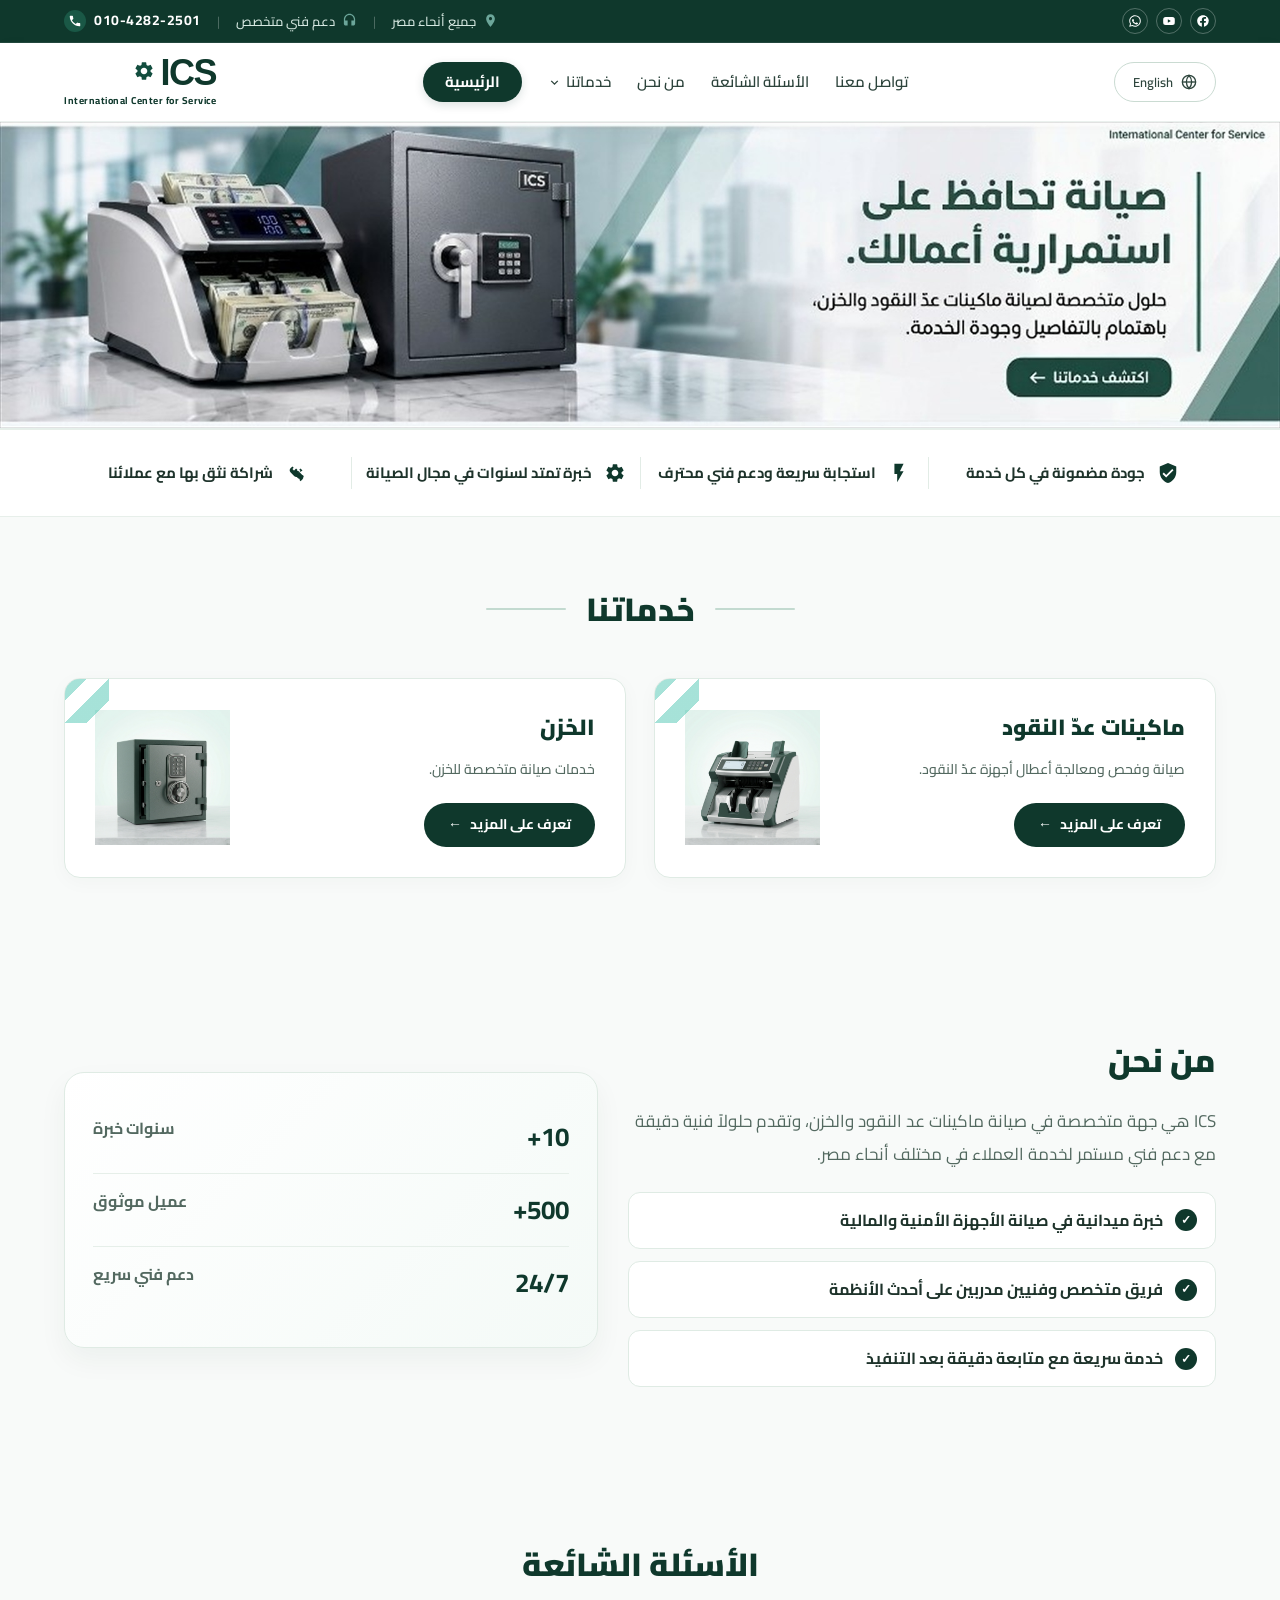
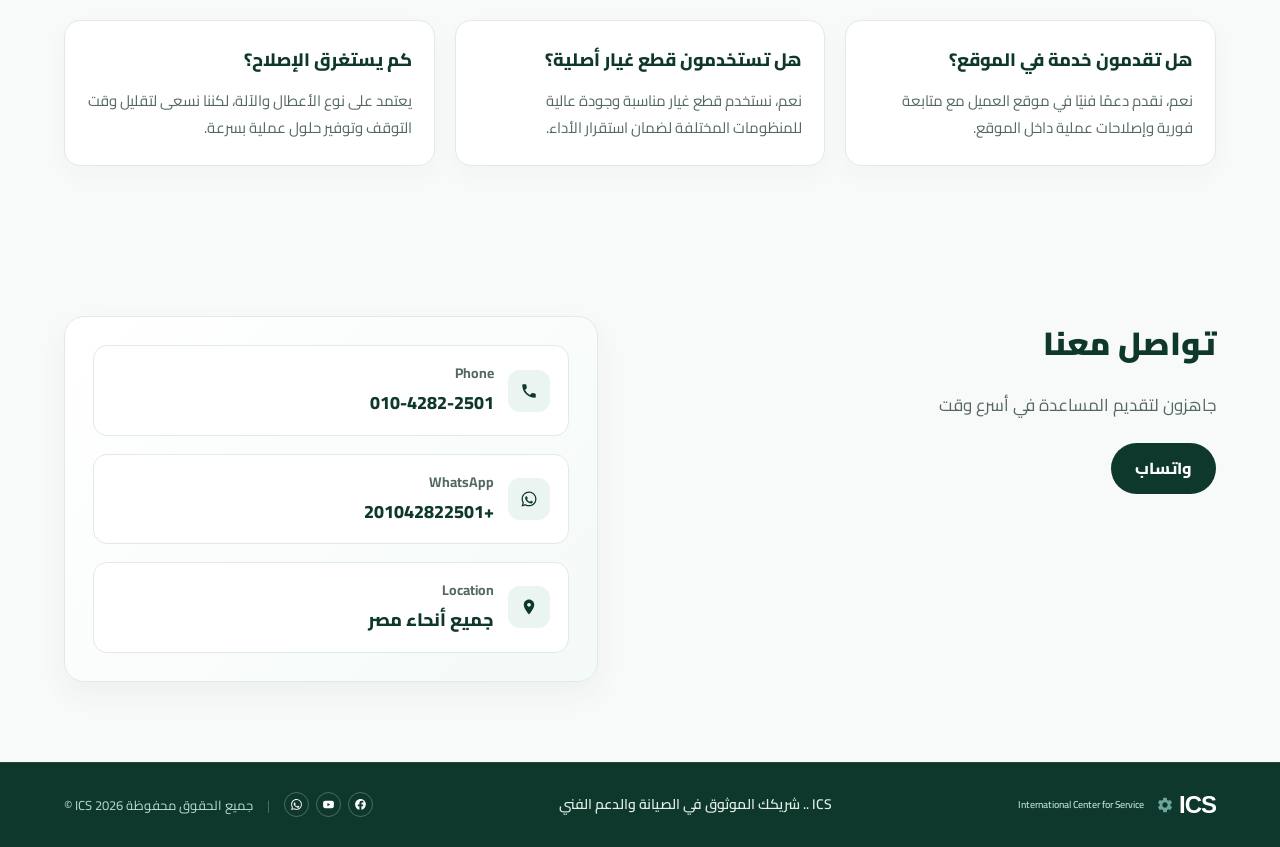
<file: index.html>
<!DOCTYPE html>
<html lang="ar" dir="rtl">
<head>
    <meta charset="UTF-8">
    <meta name="viewport" content="width=device-width, initial-scale=1.0">
    <meta name="theme-color" content="#0F382C">
    <meta name="description" content="ICS - المركز الدولي للصيانة. خدمات صيانة متخصصة لماكينات عدّ النقود والخزن.">
    <title>ICS | المركز الدولي للصيانة</title>
    
    <!-- Google Fonts: Cairo -->
    <link rel="preconnect" href="https://fonts.googleapis.com">
    <link rel="preconnect" href="https://fonts.gstatic.com" crossorigin>
    <link href="https://fonts.googleapis.com/css2?family=Cairo:wght@400;500;600;700;800;900&display=swap" rel="stylesheet">
    
    <link rel="stylesheet" href="css/style.css?v=4.2">
</head>

<body>

    <!-- 1. Top Bar -->
    <div class="top-bar">
        <div class="top-bar-container">
            <!-- Left in RTL: Social Icons -->
            <div class="top-bar-social">
                <a href="https://www.facebook.com/share/1DkDc1AQMz/?mibextid=wwXIfr" target="_blank" rel="noopener noreferrer" aria-label="Facebook" class="social-icon">
                    <svg viewBox="0 0 24 24" width="14" height="14" fill="currentColor"><path d="M22 12c0-5.52-4.48-10-10-10S2 6.48 2 12c0 4.84 3.44 8.87 8 9.8V15H7v-3h3V9.5C10 6.46 11.82 5 14.54 5c1.3 0 2.66.23 2.66.23v2.92h-1.5c-1.5 0-1.97.94-1.97 1.9V12h3.3l-.53 3h-2.77v6.8c4.56-.93 8-4.96 8-9.8z"/></svg>
                </a>
                <a href="#" aria-label="YouTube" class="social-icon">
                    <svg viewBox="0 0 24 24" width="14" height="14" fill="currentColor"><path d="M21.58 7.19c-.23-.86-.91-1.54-1.77-1.77C18.25 5 12 5 12 5s-6.25 0-7.81.42c-.86.23-1.54.91-1.77 1.77C2 8.75 2 12 2 12s0 3.25.42 4.81c.23.86.91 1.54 1.77 1.77C5.75 19 12 19 12 19s6.25 0 7.81-.42c.86-.23 1.54-.91 1.77-1.77C22 15.25 22 12 22 12s0-3.25-.42-4.81zM10 15V9l5.2 3-5.2 3z"/></svg>
                </a>
                <a href="https://wa.me/201042822501" target="_blank" aria-label="WhatsApp" class="social-icon">
                    <svg viewBox="0 0 24 24" width="14" height="14" fill="currentColor"><path d="M12.04 2c-5.46 0-9.91 4.45-9.91 9.91 0 1.75.46 3.45 1.32 4.95L2.05 22l5.25-1.38c1.45.79 3.08 1.21 4.74 1.21 5.46 0 9.91-4.45 9.91-9.91 0-2.65-1.03-5.14-2.9-7.01A9.816 9.816 0 0 0 12.04 2m.01 1.67c2.2 0 4.26.86 5.82 2.42a8.225 8.225 0 0 1 2.41 5.83c0 4.54-3.7 8.24-8.24 8.24-1.48 0-2.93-.4-4.2-1.15l-.3-.18-3.12.82.83-3.04-.2-.31a8.196 8.196 0 0 1-1.26-4.38c0-4.54 3.7-8.24 8.24-8.24m4.52 11.53c-.25-.13-1.47-.72-1.7-.81-.23-.08-.39-.13-.56.13-.17.25-.64.81-.79.97-.14.17-.29.19-.54.06-.25-.13-1.06-.39-2.03-1.25-.75-.67-1.26-1.5-1.41-1.75-.15-.25-.02-.39.11-.51.11-.11.25-.29.37-.44.13-.15.17-.25.25-.42.08-.17.04-.31-.02-.44-.06-.13-.56-1.34-.76-1.84-.2-.49-.4-.42-.56-.43h-.48c-.17 0-.44.06-.67.31-.23.25-.88.86-.88 2.1 0 1.24.9 2.44 1.03 2.61.13.17 1.78 2.71 4.3 3.8.6.26 1.07.41 1.44.53.6.19 1.15.16 1.58.1.48-.07 1.47-.6 1.68-1.18.21-.58.21-1.07.15-1.18-.07-.1-.23-.17-.48-.29z"/></svg>
                </a>
            </div>

            <!-- Right in RTL: Info & Contact -->
            <div class="top-bar-info">
                <span class="info-item">
                    <svg viewBox="0 0 24 24" width="15" height="15" fill="currentColor"><path d="M12 2C8.13 2 5 5.13 5 9c0 5.25 7 13 7 13s7-7.75 7-13c0-3.87-3.13-7-7-7zm0 9.5c-1.38 0-2.5-1.12-2.5-2.5s1.12-2.5 2.5-2.5 2.5 1.12 2.5 2.5-1.12 2.5-2.5 2.5z"/></svg>
                    <span data-i18n="top_egypt">جميع أنحاء مصر</span>
                </span>
                <span class="top-bar-divider">|</span>
                <span class="info-item">
                    <svg viewBox="0 0 24 24" width="15" height="15" fill="currentColor"><path d="M12 1c-4.97 0-9 4.03-9 9v7c0 1.66 1.34 3 3 3h3v-8H5v-2c0-3.87 3.13-7 7-7s7 3.13 7 7v2h-4v8h3c1.66 0 3-1.34 3-3v-7c0-4.97-4.03-9-9-9z"/></svg>
                    <span data-i18n="top_support">دعم فني متخصص</span>
                </span>
                <span class="top-bar-divider">|</span>
                <a href="tel:01042822501" class="top-bar-phone">
                    <span class="phone-icon-wrap">
                        <svg viewBox="0 0 24 24" width="14" height="14" fill="currentColor"><path d="M20.01 15.38c-1.23 0-2.42-.2-3.53-.56a.977.977 0 0 0-1.01.24l-2.2 2.2a15.053 15.053 0 0 1-6.59-6.59l2.2-2.21a.96.96 0 0 0 .25-1A11.36 11.36 0 0 1 8.5 3.93c0-.55-.45-1-1-1H4c-.55 0-1 .45-1 1 0 9.39 7.61 17 17 17 .55 0 1-.45 1-1v-3.55c0-.55-.45-1-1-1z"/></svg>
                    </span>
                    010-4282-2501
                </a>
            </div>
        </div>
    </div>

    <!-- 2. Navbar -->
    <header class="site-header">
        <div class="header-container">
            <!-- Left in RTL: Language toggle button -->
            <div class="header-left">
                <button class="language-pill" id="lang-toggle-btn" type="button" aria-label="Change Language">
                    <svg viewBox="0 0 24 24" width="16" height="16" fill="none" stroke="currentColor" stroke-width="2"><circle cx="12" cy="12" r="10"/><line x1="2" y1="12" x2="22" y2="12"/><path d="M12 2a15.3 15.3 0 0 1 4 10 15.3 15.3 0 0 1-4 10 15.3 15.3 0 0 1-4-10 15.3 15.3 0 0 1 4-10z"/></svg>
                    <span id="lang-btn-text">English</span>
                </button>
            </div>

            <!-- Center in RTL: Navigation Links -->
            <nav class="main-nav">
                <a href="#contact" data-i18n="nav_contact">تواصل معنا</a>
                <a href="#faq" data-i18n="nav_faq">الأسئلة الشائعة</a>
                <a href="#about" data-i18n="nav_about">من نحن</a>
                <a href="#our-services" class="nav-has-dropdown">
                    <span data-i18n="nav_services">خدماتنا</span>
                    <svg viewBox="0 0 24 24" width="13" height="13" fill="none" stroke="currentColor" stroke-width="2.5"><polyline points="6 9 12 15 18 9"/></svg>
                </a>
                <a href="index.html" class="nav-item-active" data-i18n="nav_home">الرئيسية</a>
            </nav>

            <!-- Right in RTL: Logo -->
            <a href="index.html" class="brand-logo">
                <div class="brand-title">
                    <span class="brand-letters">ICS</span>
                    <svg class="brand-gear" viewBox="0 0 24 24" width="22" height="22" fill="currentColor">
                        <path d="M19.14 12.94c.04-.3.06-.61.06-.94 0-.32-.02-.64-.07-.94l2.03-1.58a.49.49 0 0 0 .12-.61l-1.92-3.32a.488.488 0 0 0-.59-.22l-2.39.96c-.5-.38-1.03-.7-1.62-.94l-.36-2.54a.484.484 0 0 0-.48-.41h-3.84c-.24 0-.43.17-.47.41l-.36 2.54c-.59.24-1.13.57-1.62.94l-2.39-.96c-.22-.08-.47 0-.59.22L2.74 8.87c-.12.21-.08.47.12.61l2.03 1.58c-.05.3-.09.63-.09.94s.02.64.07.94l-2.03 1.58a.49.49 0 0 0-.12.61l1.92 3.32c.12.22.37.29.59.22l2.39-.96c.5.38 1.03.7 1.62.94l.36 2.54c.05.24.24.41.48.41h3.84c.24 0 .44-.17.47-.41l.36-2.54c.59-.24 1.13-.56 1.62-.94l2.39.96c.22.08.47 0 .59-.22l1.92-3.32c.12-.22.07-.47-.12-.61l-2.01-1.58zM12 15.6c-1.98 0-3.6-1.62-3.6-3.6s1.62-3.6 3.6-3.6 3.6 1.62 3.6 3.6-1.62 3.6-3.6 3.6z"/>
                    </svg>
                </div>
                <span class="brand-subtitle">International Center for Service</span>
            </a>
        </div>
    </header>

    <!-- 3. Full Hero Banner Section -->
    <main class="home-hero-banner-section">
        <div class="home-banner-container">
            <!-- Desktop Panoramic Banner -->
            <div class="banner-wrapper desktop-only-hero">
                <img src="images/banner-home.jpg?v=4.2" alt="صيانة تحافظ على استمرارية أعمالك - ICS" class="banner-full-img">
                <a href="#our-services" class="banner-home-cta-overlay" aria-label="اكتشف خدماتنا"></a>
            </div>

            <!-- Mobile Professional Hero Section -->
            <div class="home-hero-mobile mobile-only-hero">
                <div class="hero-mobile-visual">
                    <img src="images/hero-visual-mobile.jpg?v=4.2" alt="صيانة ماكينات عد النقود والخزن - ICS" class="hero-mobile-img">
                </div>
                <div class="hero-mobile-content">
                    <h1 class="hero-mobile-title" data-i18n="hero_title">صيانة تحافظ على<br>استمرارية أعمالك.</h1>
                    <p class="hero-mobile-desc" data-i18n="hero_subtitle">حلول متخصصة لصيانة ماكينات عدّ النقود والخزن، باهتمام بالتفاصيل وجودة الخدمة.</p>
                    <a href="#our-services" class="hero-mobile-btn">
                        <span data-i18n="hero_cta">اكتشف خدماتنا</span>
                        <span class="btn-arrow">←</span>
                    </a>
                </div>
            </div>
        </div>
    </main>

    <!-- 4. Features Strip / Trust Badges -->
    <section class="trust-strip">
        <div class="trust-container">
            <div class="trust-item">
                <span class="trust-icon">
                    <svg viewBox="0 0 24 24" width="22" height="22" fill="currentColor"><path d="M12 1L3 5v6c0 5.55 3.84 10.74 9 12 5.16-1.26 9-6.45 9-12V5l-9-4zm-2 16l-4-4 1.41-1.41L10 14.17l6.59-6.59L18 9l-8 8z"/></svg>
                </span>
                <span class="trust-text" data-i18n="trust_quality">جودة مضمونة في كل خدمة</span>
            </div>

            <div class="trust-divider"></div>

            <div class="trust-item">
                <span class="trust-icon">
                    <svg viewBox="0 0 24 24" width="22" height="22" fill="currentColor"><path d="M7 2v11h3v9l7-12h-4l4-8z"/></svg>
                </span>
                <span class="trust-text" data-i18n="trust_fast">استجابة سريعة ودعم فني محترف</span>
            </div>

            <div class="trust-divider"></div>

            <div class="trust-item">
                <span class="trust-icon">
                    <svg viewBox="0 0 24 24" width="22" height="22" fill="currentColor"><path d="M19.14 12.94c.04-.3.06-.61.06-.94 0-.32-.02-.64-.07-.94l2.03-1.58a.49.49 0 0 0 .12-.61l-1.92-3.32a.488.488 0 0 0-.59-.22l-2.39.96c-.5-.38-1.03-.7-1.62-.94l-.36-2.54a.484.484 0 0 0-.48-.41h-3.84c-.24 0-.43.17-.47.41l-.36 2.54c-.59.24-1.13.57-1.62.94l-2.39-.96c-.22-.08-.47 0-.59.22L2.74 8.87c-.12.21-.08.47.12.61l2.03 1.58c-.05.3-.09.63-.09.94s.02.64.07.94l-2.03 1.58a.49.49 0 0 0-.12.61l1.92 3.32c.12.22.37.29.59.22l2.39-.96c.5.38 1.03.7 1.62.94l.36 2.54c.05.24.24.41.48.41h3.84c.24 0 .44-.17.47-.41l.36-2.54c.59-.24 1.13-.56 1.62-.94l2.39.96c.22.08.47 0 .59-.22l1.92-3.32c.12-.22.07-.47-.12-.61l-2.01-1.58zM12 15.6c-1.98 0-3.6-1.62-3.6-3.6s1.62-3.6 3.6-3.6 3.6 1.62 3.6 3.6-1.62 3.6-3.6 3.6z"/></svg>
                </span>
                <span class="trust-text" data-i18n="trust_exp">خبرة تمتد لسنوات في مجال الصيانة</span>
            </div>

            <div class="trust-divider"></div>

            <div class="trust-item">
                <span class="trust-icon">
                    <svg viewBox="0 0 24 24" width="22" height="22" fill="currentColor"><path d="M10.59 13.41c.41.39 1.02.59 1.63.59s1.22-.2 1.63-.59l1.41-1.41 1.41 1.41-2.12 2.12c-.59.59-1.38.88-2.17.88s-1.58-.29-2.17-.88l-4.24-4.24c-.59-.59-.88-1.38-.88-2.17s.29-1.58.88-2.17l2.12-2.12 1.41 1.41-1.41 1.41 2.44 2.45zm8.49-4.24l-2.12-2.12-1.41 1.41 1.41 1.41-2.44 2.45c-.41-.39-1.02-.59-1.63-.59s-1.22.2-1.63.59l-1.41 1.41-1.41-1.41 2.12-2.12c.59-.59 1.38-.88 2.17-.88s1.58.29 2.17.88l4.24 4.24c.59.59.88 1.38.88 2.17s-.29 1.58-.88 2.17l-2.12 2.12-1.41-1.41 1.41-1.41-2.44-2.45c.41.39 1.02.59 1.63.59s1.22-.2 1.63-.59l1.41-1.41 1.41 1.41-2.12 2.12c-.59.59-1.38.88-2.17.88s-1.58-.29-2.17-.88l-4.24-4.24c-.59-.59-.88-1.38-.88-2.17s.29-1.58.88-2.17l2.12-2.12 1.41 1.41-1.41 1.41 2.44 2.45z"/></svg>
                </span>
                <span class="trust-text" data-i18n="trust_partner">شراكة نثق بها مع عملائنا</span>
            </div>
        </div>
    </section>

    <!-- 5. Services Section -->
    <section class="services-showcase" id="our-services">
        <div class="services-container">
            <div class="section-title-wrap">
                <div class="decor-line"></div>
                <h2 data-i18n="services_title">خدماتنا</h2>
                <div class="decor-line"></div>
            </div>

            <div class="services-cards-grid">
                <!-- Card 1: Cash Counting Machines -->
                <div class="service-card">
                    <div class="card-corner-decor"></div>
                    <div class="card-content">
                        <h3 data-i18n="card_machines_title">ماكينات عدّ النقود</h3>
                        <p data-i18n="card_machines_desc">صيانة وفحص ومعالجة أعطال أجهزة عدّ النقود.</p>
                        <a href="machines.html" class="card-btn-pill">
                            <span data-i18n="learn_more">تعرف على المزيد</span>
                            <span class="btn-arrow">←</span>
                        </a>
                    </div>
                    <div class="card-image-box">
                        <img src="images/machine-service.jpg" alt="صيانة ماكينات عد النقود" class="card-img">
                    </div>
                </div>

                <!-- Card 2: Safes -->
                <div class="service-card">
                    <div class="card-corner-decor"></div>
                    <div class="card-content">
                        <h3 data-i18n="card_safes_title">الخزن</h3>
                        <p data-i18n="card_safes_desc">خدمات صيانة متخصصة للخزن.</p>
                        <a href="safes.html" class="card-btn-pill">
                            <span data-i18n="learn_more">تعرف على المزيد</span>
                            <span class="btn-arrow">←</span>
                        </a>
                    </div>
                    <div class="card-image-box">
                        <img src="images/safe-service.jpg" alt="صيانة الخزن الإلكترونية" class="card-img">
                    </div>
                </div>
            </div>
        </div>
    </section>

    <section class="info-section" id="about">
        <div class="info-container">
            <div class="info-grid">
                <div class="info-copy">
                    <h3 data-i18n="about_title">من نحن</h3>
                    <p data-i18n="about_text">ICS هي جهة متخصصة في صيانة ماكينات عد النقود والخزن، وتقدم حلولاً فنية دقيقة مع دعم فني مستمر لخدمة العملاء في مختلف أنحاء مصر.</p>
                    <ul class="info-points">
                        <li data-i18n="about_point1">خبرة ميدانية في صيانة الأجهزة الأمنية والمالية</li>
                        <li data-i18n="about_point2">فريق متخصص وفنيين مدربين على أحدث الأنظمة</li>
                        <li data-i18n="about_point3">خدمة سريعة مع متابعة دقيقة بعد التنفيذ</li>
                    </ul>
                </div>
                <div class="info-visual">
                    <div class="info-stat">
                        <strong>10+</strong>
                        <span>سنوات خبرة</span>
                    </div>
                    <div class="info-stat">
                        <strong>500+</strong>
                        <span>عميل موثوق</span>
                    </div>
                    <div class="info-stat">
                        <strong>24/7</strong>
                        <span>دعم فني سريع</span>
                    </div>
                </div>
            </div>
        </div>
    </section>

    <section class="faq-section" id="faq">
        <div class="faq-container">
            <div class="faq-header">
                <h3 data-i18n="faq_title">الأسئلة الشائعة</h3>
            </div>
            <div class="faq-grid">
                <article class="faq-item">
                    <h4 data-i18n="faq_q1">هل تقدمون خدمة في الموقع؟</h4>
                    <p data-i18n="faq_a1">نعم، نقدم دعمًا فنيًا في موقع العميل مع متابعة فورية وإصلاحات عملية داخل الموقع.</p>
                </article>
                <article class="faq-item">
                    <h4 data-i18n="faq_q2">هل تستخدمون قطع غيار أصلية؟</h4>
                    <p data-i18n="faq_a2">نعم، نستخدم قطع غيار مناسبة وجودة عالية للمنظومات المختلفة لضمان استقرار الأداء.</p>
                </article>
                <article class="faq-item">
                    <h4 data-i18n="faq_q3">كم يستغرق الإصلاح؟</h4>
                    <p data-i18n="faq_a3">يعتمد على نوع الأعطال والآلة، لكننا نسعى لتقليل وقت التوقف وتوفير حلول عملية بسرعة.</p>
                </article>
            </div>
        </div>
    </section>

    <section class="contact-section" id="contact">
        <div class="contact-container">
            <div class="contact-grid">
                <div class="contact-copy">
                    <h3 data-i18n="contact_title">تواصل معنا</h3>
                    <p data-i18n="contact_subtitle">جاهزون لتقديم المساعدة في أسرع وقت</p>
                    <a href="https://wa.me/201042822501" target="_blank" rel="noopener noreferrer" class="contact-cta" data-i18n="contact_whatsapp">
                        واتساب
                    </a>
                </div>
                <div class="contact-card">
                    <a href="tel:+201042822501" class="contact-method">
                        <span class="contact-icon">
                            <svg viewBox="0 0 24 24" width="18" height="18" fill="currentColor"><path d="M20.01 15.38c-1.23 0-2.42-.2-3.53-.56a.977.977 0 0 0-1.01.24l-2.2 2.2a15.053 15.053 0 0 1-6.59-6.59l2.2-2.21a.96.96 0 0 0 .25-1A11.36 11.36 0 0 1 8.5 3.93c0-.55-.45-1-1-1H4c-.55 0-1 .45-1 1 0 9.39 7.61 17 17 17 .55 0 1-.45 1-1v-3.55c0-.55-.45-1-1-1z"/></svg>
                        </span>
                        <div>
                            <strong>Phone</strong>
                            <span>010-4282-2501</span>
                        </div>
                    </a>
                    <a href="https://wa.me/201042822501" target="_blank" rel="noopener noreferrer" class="contact-method">
                        <span class="contact-icon">
                            <svg viewBox="0 0 24 24" width="18" height="18" fill="currentColor"><path d="M12.04 2c-5.46 0-9.91 4.45-9.91 9.91 0 1.75.46 3.45 1.32 4.95L2.05 22l5.25-1.38c1.45.79 3.08 1.21 4.74 1.21 5.46 0 9.91-4.45 9.91-9.91 0-2.65-1.03-5.14-2.9-7.01A9.816 9.816 0 0 0 12.04 2m.01 1.67c2.2 0 4.26.86 5.82 2.42a8.225 8.225 0 0 1 2.41 5.83c0 4.54-3.7 8.24-8.24 8.24-1.48 0-2.93-.4-4.2-1.15l-.3-.18-3.12.82.83-3.04-.2-.31a8.196 8.196 0 0 1-1.26-4.38c0-4.54 3.7-8.24 8.24-8.24m4.52 11.53c-.25-.13-1.47-.72-1.7-.81-.23-.08-.39-.13-.56.13-.17.25-.64.81-.79.97-.14.17-.29.19-.54.06-.25-.13-1.06-.39-2.03-1.25-.75-.67-1.26-1.5-1.41-1.75-.15-.25-.02-.39.11-.51.11-.11.25-.29.37-.44.13-.15.17-.25.25-.42.08-.17.04-.31-.02-.44-.06-.13-.56-1.34-.76-1.84-.2-.49-.4-.42-.56-.43h-.48c-.17 0-.44.06-.67.31-.23.25-.88.86-.88 2.1 0 1.24.9 2.44 1.03 2.61.13.17 1.78 2.71 4.3 3.8.6.26 1.07.41 1.44.53.6.19 1.15.16 1.58.1.48-.07 1.47-.6 1.68-1.18.21-.58.21-1.07.15-1.18-.07-.1-.23-.17-.48-.29z"/></svg>
                        </span>
                        <div>
                            <strong>WhatsApp</strong>
                            <span>+201042822501</span>
                        </div>
                    </a>
                    <div class="contact-method" aria-label="Location">
                        <span class="contact-icon">
                            <svg viewBox="0 0 24 24" width="18" height="18" fill="currentColor"><path d="M12 2C8.13 2 5 5.13 5 9c0 5.25 7 13 7 13s7-7.75 7-13c0-3.87-3.13-7-7-7zm0 9.5c-1.38 0-2.5-1.12-2.5-2.5s1.12-2.5 2.5-2.5 2.5 1.12 2.5 2.5-1.12 2.5-2.5 2.5z"/></svg>
                        </span>
                        <div>
                            <strong>Location</strong>
                            <span data-i18n="contact_location">جميع أنحاء مصر</span>
                        </div>
                    </div>
                </div>
            </div>
        </div>
    </section>

    <!-- 6. Footer -->
    <footer class="site-footer">
        <div class="footer-container">
            <div class="footer-brand">
                <div class="footer-logo">
                    <span class="brand-letters">ICS</span>
                    <svg viewBox="0 0 24 24" width="18" height="18" fill="currentColor">
                        <path d="M19.14 12.94c.04-.3.06-.61.06-.94 0-.32-.02-.64-.07-.94l2.03-1.58a.49.49 0 0 0 .12-.61l-1.92-3.32a.488.488 0 0 0-.59-.22l-2.39.96c-.5-.38-1.03-.7-1.62-.94l-.36-2.54a.484.484 0 0 0-.48-.41h-3.84c-.24 0-.43.17-.47.41l-.36 2.54c-.59.24-1.13.57-1.62.94l-2.39-.96c-.22-.08-.47 0-.59.22L2.74 8.87c-.12.21-.08.47.12.61l2.03 1.58c-.05.3-.09.63-.09.94s.02.64.07.94l-2.03 1.58a.49.49 0 0 0-.12.61l1.92 3.32c.12.22.37.29.59.22l2.39-.96c.5.38 1.03.7 1.62.94l.36 2.54c.05.24.24.41.48.41h3.84c.24 0 .44-.17.47-.41l.36-2.54c.59-.24 1.13-.56 1.62-.94l2.39.96c.22.08.47 0 .59-.22l1.92-3.32c.12-.22.07-.47-.12-.61l-2.01-1.58zM12 15.6c-1.98 0-3.6-1.62-3.6-3.6s1.62-3.6 3.6-3.6 3.6 1.62 3.6 3.6-1.62 3.6-3.6 3.6z"/>
                    </svg>
                </div>
                <span class="footer-subtitle">International Center for Service</span>
            </div>

            <div class="footer-center">
                <span data-i18n="footer_tagline">ICS .. شريكك الموثوق في الصيانة والدعم الفني</span>
            </div>

            <div class="footer-right">
                <div class="footer-social">
                    <a href="https://www.facebook.com/share/1DkDc1AQMz/?mibextid=wwXIfr" target="_blank" rel="noopener noreferrer" aria-label="Facebook"><svg viewBox="0 0 24 24" width="13" height="13" fill="currentColor"><path d="M22 12c0-5.52-4.48-10-10-10S2 6.48 2 12c0 4.84 3.44 8.87 8 9.8V15H7v-3h3V9.5C10 6.46 11.82 5 14.54 5c1.3 0 2.66.23 2.66.23v2.92h-1.5c-1.5 0-1.97.94-1.97 1.9V12h3.3l-.53 3h-2.77v6.8c4.56-.93 8-4.96 8-9.8z"/></svg></a>
                    <a href="#" aria-label="YouTube"><svg viewBox="0 0 24 24" width="13" height="13" fill="currentColor"><path d="M21.58 7.19c-.23-.86-.91-1.54-1.77-1.77C18.25 5 12 5 12 5s-6.25 0-7.81.42c-.86.23-1.54.91-1.77 1.77C2 8.75 2 12 2 12s0 3.25.42 4.81c.23.86.91 1.54 1.77 1.77C5.75 19 12 19 12 19s6.25 0 7.81-.42c.86-.23 1.54-.91 1.77-1.77C22 15.25 22 12 22 12s0-3.25-.42-4.81zM10 15V9l5.2 3-5.2 3z"/></svg></a>
                    <a href="https://wa.me/201042822501" target="_blank" aria-label="WhatsApp"><svg viewBox="0 0 24 24" width="13" height="13" fill="currentColor"><path d="M12.04 2c-5.46 0-9.91 4.45-9.91 9.91 0 1.75.46 3.45 1.32 4.95L2.05 22l5.25-1.38c1.45.79 3.08 1.21 4.74 1.21 5.46 0 9.91-4.45 9.91-9.91 0-2.65-1.03-5.14-2.9-7.01A9.816 9.816 0 0 0 12.04 2m.01 1.67c2.2 0 4.26.86 5.82 2.42a8.225 8.225 0 0 1 2.41 5.83c0 4.54-3.7 8.24-8.24 8.24-1.48 0-2.93-.4-4.2-1.15l-.3-.18-3.12.82.83-3.04-.2-.31a8.196 8.196 0 0 1-1.26-4.38c0-4.54 3.7-8.24 8.24-8.24m4.52 11.53c-.25-.13-1.47-.72-1.7-.81-.23-.08-.39-.13-.56.13-.17.25-.64.81-.79.97-.14.17-.29.19-.54.06-.25-.13-1.06-.39-2.03-1.25-.75-.67-1.26-1.5-1.41-1.75-.15-.25-.02-.39.11-.51.11-.11.25-.29.37-.44.13-.15.17-.25.25-.42.08-.17.04-.31-.02-.44-.06-.13-.56-1.34-.76-1.84-.2-.49-.4-.42-.56-.43h-.48c-.17 0-.44.06-.67.31-.23.25-.88.86-.88 2.1 0 1.24.9 2.44 1.03 2.61.13.17 1.78 2.71 4.3 3.8.6.26 1.07.41 1.44.53.6.19 1.15.16 1.58.1.48-.07 1.47-.6 1.68-1.18.21-.58.21-1.07.15-1.18-.07-.1-.23-.17-.48-.29z"/></svg></a>
                </div>
                <span class="footer-divider">|</span>
                <span class="footer-copy" data-i18n="footer_copy">جميع الحقوق محفوظة ICS 2026 ©</span>
            </div>
        </div>
    </footer>

    <!-- Language Script -->
    <script src="js/lang.js?v=3.0"></script>

</body>
</html>
</file>
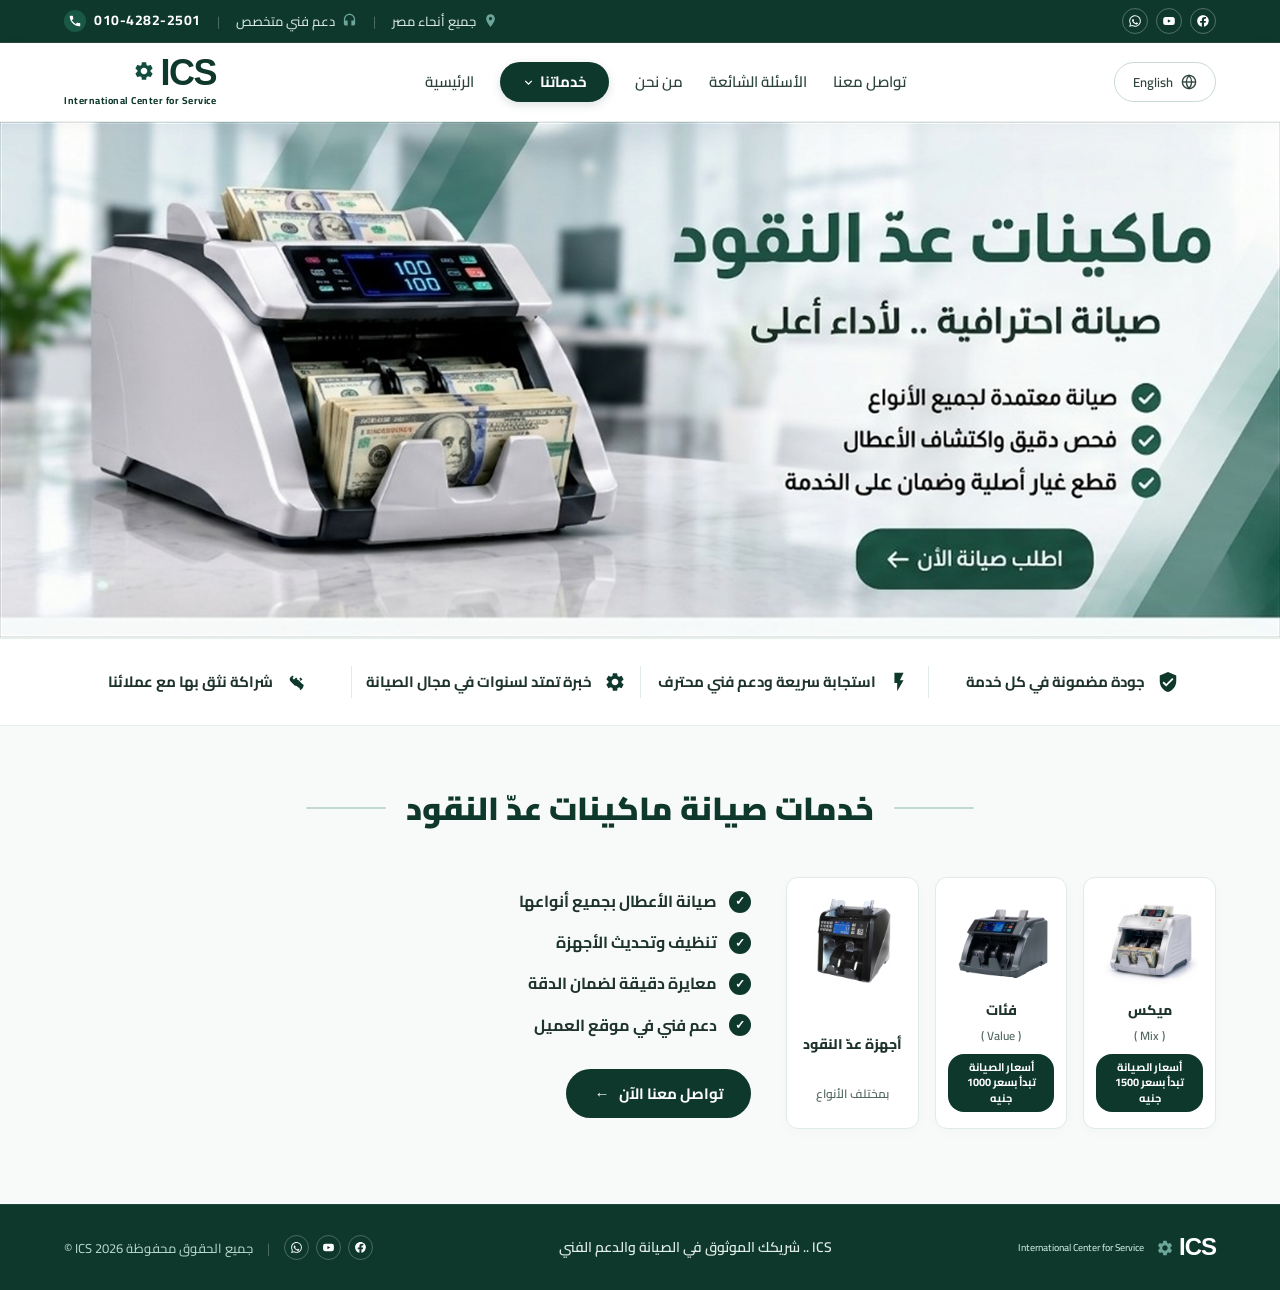
<file: machines.html>
<!DOCTYPE html>
<html lang="ar" dir="rtl">
<head>
    <meta charset="UTF-8">
    <meta name="viewport" content="width=device-width, initial-scale=1.0">
    <meta name="theme-color" content="#0F382C">
    <meta name="description" content="صيانة ماكينات عدّ النقود | ICS - المركز الدولي للصيانة.">
    <title>ماكينات عدّ النقود | ICS</title>
    
    <!-- Google Fonts: Cairo -->
    <link rel="preconnect" href="https://fonts.googleapis.com">
    <link rel="preconnect" href="https://fonts.gstatic.com" crossorigin>
    <link href="https://fonts.googleapis.com/css2?family=Cairo:wght@400;500;600;700;800;900&display=swap" rel="stylesheet">
    
    <link rel="stylesheet" href="css/style.css?v=4.2">
</head>

<body>

    <!-- 1. Top Bar -->
    <div class="top-bar">
        <div class="top-bar-container">
            <div class="top-bar-social">
                <a href="https://www.facebook.com/share/1DkDc1AQMz/?mibextid=wwXIfr" target="_blank" rel="noopener noreferrer" aria-label="Facebook" class="social-icon">
                    <svg viewBox="0 0 24 24" width="14" height="14" fill="currentColor"><path d="M22 12c0-5.52-4.48-10-10-10S2 6.48 2 12c0 4.84 3.44 8.87 8 9.8V15H7v-3h3V9.5C10 6.46 11.82 5 14.54 5c1.3 0 2.66.23 2.66.23v2.92h-1.5c-1.5 0-1.97.94-1.97 1.9V12h3.3l-.53 3h-2.77v6.8c4.56-.93 8-4.96 8-9.8z"/></svg>
                </a>
                <a href="#" aria-label="YouTube" class="social-icon">
                    <svg viewBox="0 0 24 24" width="14" height="14" fill="currentColor"><path d="M21.58 7.19c-.23-.86-.91-1.54-1.77-1.77C18.25 5 12 5 12 5s-6.25 0-7.81.42c-.86.23-1.54.91-1.77 1.77C2 8.75 2 12 2 12s0 3.25.42 4.81c.23.86.91 1.54 1.77 1.77C5.75 19 12 19 12 19s6.25 0 7.81-.42c.86-.23 1.54-.91 1.77-1.77C22 15.25 22 12 22 12s0-3.25-.42-4.81zM10 15V9l5.2 3-5.2 3z"/></svg>
                </a>
                <a href="https://wa.me/201042822501" target="_blank" aria-label="WhatsApp" class="social-icon">
                    <svg viewBox="0 0 24 24" width="14" height="14" fill="currentColor"><path d="M12.04 2c-5.46 0-9.91 4.45-9.91 9.91 0 1.75.46 3.45 1.32 4.95L2.05 22l5.25-1.38c1.45.79 3.08 1.21 4.74 1.21 5.46 0 9.91-4.45 9.91-9.91 0-2.65-1.03-5.14-2.9-7.01A9.816 9.816 0 0 0 12.04 2m.01 1.67c2.2 0 4.26.86 5.82 2.42a8.225 8.225 0 0 1 2.41 5.83c0 4.54-3.7 8.24-8.24 8.24-1.48 0-2.93-.4-4.2-1.15l-.3-.18-3.12.82.83-3.04-.2-.31a8.196 8.196 0 0 1-1.26-4.38c0-4.54 3.7-8.24 8.24-8.24m4.52 11.53c-.25-.13-1.47-.72-1.7-.81-.23-.08-.39-.13-.56.13-.17.25-.64.81-.79.97-.14.17-.29.19-.54.06-.25-.13-1.06-.39-2.03-1.25-.75-.67-1.26-1.5-1.41-1.75-.15-.25-.02-.39.11-.51.11-.11.25-.29.37-.44.13-.15.17-.25.25-.42.08-.17.04-.31-.02-.44-.06-.13-.56-1.34-.76-1.84-.2-.49-.4-.42-.56-.43h-.48c-.17 0-.44.06-.67.31-.23.25-.88.86-.88 2.1 0 1.24.9 2.44 1.03 2.61.13.17 1.78 2.71 4.3 3.8.6.26 1.07.41 1.44.53.6.19 1.15.16 1.58.1.48-.07 1.47-.6 1.68-1.18.21-.58.21-1.07.15-1.18-.07-.1-.23-.17-.48-.29z"/></svg>
                </a>
            </div>

            <div class="top-bar-info">
                <span class="info-item">
                    <svg viewBox="0 0 24 24" width="15" height="15" fill="currentColor"><path d="M12 2C8.13 2 5 5.13 5 9c0 5.25 7 13 7 13s7-7.75 7-13c0-3.87-3.13-7-7-7zm0 9.5c-1.38 0-2.5-1.12-2.5-2.5s1.12-2.5 2.5-2.5 2.5 1.12 2.5 2.5-1.12 2.5-2.5 2.5z"/></svg>
                    <span data-i18n="top_egypt">جميع أنحاء مصر</span>
                </span>
                <span class="top-bar-divider">|</span>
                <span class="info-item">
                    <svg viewBox="0 0 24 24" width="15" height="15" fill="currentColor"><path d="M12 1c-4.97 0-9 4.03-9 9v7c0 1.66 1.34 3 3 3h3v-8H5v-2c0-3.87 3.13-7 7-7s7 3.13 7 7v2h-4v8h3c1.66 0 3-1.34 3-3v-7c0-4.97-4.03-9-9-9z"/></svg>
                    <span data-i18n="top_support">دعم فني متخصص</span>
                </span>
                <span class="top-bar-divider">|</span>
                <a href="tel:01042822501" class="top-bar-phone">
                    <span class="phone-icon-wrap">
                        <svg viewBox="0 0 24 24" width="14" height="14" fill="currentColor"><path d="M20.01 15.38c-1.23 0-2.42-.2-3.53-.56a.977.977 0 0 0-1.01.24l-2.2 2.2a15.053 15.053 0 0 1-6.59-6.59l2.2-2.21a.96.96 0 0 0 .25-1A11.36 11.36 0 0 1 8.5 3.93c0-.55-.45-1-1-1H4c-.55 0-1 .45-1 1 0 9.39 7.61 17 17 17 .55 0 1-.45 1-1v-3.55c0-.55-.45-1-1-1z"/></svg>
                    </span>
                    010-4282-2501
                </a>
            </div>
        </div>
    </div>

    <!-- 2. Navbar -->
    <header class="site-header">
        <div class="header-container">
            <div class="header-left">
                <button class="language-pill" id="lang-toggle-btn" type="button" aria-label="Change Language">
                    <svg viewBox="0 0 24 24" width="16" height="16" fill="none" stroke="currentColor" stroke-width="2"><circle cx="12" cy="12" r="10"/><line x1="2" y1="12" x2="22" y2="12"/><path d="M12 2a15.3 15.3 0 0 1 4 10 15.3 15.3 0 0 1-4 10 15.3 15.3 0 0 1-4-10 15.3 15.3 0 0 1 4-10z"/></svg>
                    <span id="lang-btn-text">English</span>
                </button>
            </div>

            <nav class="main-nav">
                <a href="index.html#contact" data-i18n="nav_contact">تواصل معنا</a>
                <a href="index.html#faq" data-i18n="nav_faq">الأسئلة الشائعة</a>
                <a href="index.html#about" data-i18n="nav_about">من نحن</a>
                <a href="index.html#our-services" class="nav-has-dropdown nav-item-active">
                    <span data-i18n="nav_services">خدماتنا</span>
                    <svg viewBox="0 0 24 24" width="13" height="13" fill="none" stroke="currentColor" stroke-width="2.5"><polyline points="6 9 12 15 18 9"/></svg>
                </a>
                <a href="index.html" data-i18n="nav_home">الرئيسية</a>
            </nav>

            <a href="index.html" class="brand-logo">
                <div class="brand-title">
                    <span class="brand-letters">ICS</span>
                    <svg class="brand-gear" viewBox="0 0 24 24" width="22" height="22" fill="currentColor">
                        <path d="M19.14 12.94c.04-.3.06-.61.06-.94 0-.32-.02-.64-.07-.94l2.03-1.58a.49.49 0 0 0 .12-.61l-1.92-3.32a.488.488 0 0 0-.59-.22l-2.39.96c-.5-.38-1.03-.7-1.62-.94l-.36-2.54a.484.484 0 0 0-.48-.41h-3.84c-.24 0-.43.17-.47.41l-.36 2.54c-.59.24-1.13.57-1.62.94l-2.39-.96c-.22-.08-.47 0-.59.22L2.74 8.87c-.12.21-.08.47.12.61l2.03 1.58c-.05.3-.09.63-.09.94s.02.64.07.94l-2.03 1.58a.49.49 0 0 0-.12.61l1.92 3.32c.12.22.37.29.59.22l2.39-.96c.5.38 1.03.7 1.62.94l.36 2.54c.05.24.24.41.48.41h3.84c.24 0 .44-.17.47-.41l.36-2.54c.59-.24 1.13-.56 1.62-.94l2.39.96c.22.08.47 0 .59-.22l1.92-3.32c.12-.22.07-.47-.12-.61l-2.01-1.58zM12 15.6c-1.98 0-3.6-1.62-3.6-3.6s1.62-3.6 3.6-3.6 3.6 1.62 3.6 3.6-1.62 3.6-3.6 3.6z"/>
                    </svg>
                </div>
                <span class="brand-subtitle">International Center for Service</span>
            </a>
        </div>
    </header>

    <!-- 3. Subpage Full Banner Section -->
    <section class="subpage-banner-section">
        <div class="subpage-banner-container">
            <div class="banner-wrapper">
                <img src="images/banner-machines.jpg?v=4.0" alt="صيانة ماكينات عدّ النقود من ICS" class="banner-full-img">
                <a href="https://wa.me/201042822501?text=مرحباً%20ICS،%20أريد%20طلب%20صيانة%20لماكينات%20عد%20النقود" target="_blank" class="banner-cta-overlay" aria-label="اطلب صيانة الآن"></a>
            </div>
        </div>
    </section>

    <!-- 4. Trust Strip -->
    <section class="trust-strip">
        <div class="trust-container">
            <div class="trust-item">
                <span class="trust-icon"><svg viewBox="0 0 24 24" width="22" height="22" fill="currentColor"><path d="M12 1L3 5v6c0 5.55 3.84 10.74 9 12 5.16-1.26 9-6.45 9-12V5l-9-4zm-2 16l-4-4 1.41-1.41L10 14.17l6.59-6.59L18 9l-8 8z"/></svg></span>
                <span class="trust-text" data-i18n="trust_quality">جودة مضمونة في كل خدمة</span>
            </div>
            <div class="trust-divider"></div>
            <div class="trust-item">
                <span class="trust-icon"><svg viewBox="0 0 24 24" width="22" height="22" fill="currentColor"><path d="M7 2v11h3v9l7-12h-4l4-8z"/></svg></span>
                <span class="trust-text" data-i18n="trust_fast">استجابة سريعة ودعم فني محترف</span>
            </div>
            <div class="trust-divider"></div>
            <div class="trust-item">
                <span class="trust-icon"><svg viewBox="0 0 24 24" width="22" height="22" fill="currentColor"><path d="M19.14 12.94c.04-.3.06-.61.06-.94 0-.32-.02-.64-.07-.94l2.03-1.58a.49.49 0 0 0 .12-.61l-1.92-3.32a.488.488 0 0 0-.59-.22l-2.39.96c-.5-.38-1.03-.7-1.62-.94l-.36-2.54a.484.484 0 0 0-.48-.41h-3.84c-.24 0-.43.17-.47.41l-.36 2.54c-.59.24-1.13.57-1.62.94l-2.39-.96c-.22-.08-.47 0-.59.22L2.74 8.87c-.12.21-.08.47.12.61l2.03 1.58c-.05.3-.09.63-.09.94s.02.64.07.94l-2.03 1.58a.49.49 0 0 0-.12.61l1.92 3.32c.12.22.37.29.59.22l2.39-.96c.5.38 1.03.7 1.62.94l.36 2.54c.05.24.24.41.48.41h3.84c.24 0 .44-.17.47-.41l.36-2.54c.59-.24 1.13-.56 1.62-.94l2.39.96c.22.08.47 0 .59-.22l1.92-3.32c.12-.22.07-.47-.12-.61l-2.01-1.58zM12 15.6c-1.98 0-3.6-1.62-3.6-3.6s1.62-3.6 3.6-3.6 3.6 1.62 3.6 3.6-1.62 3.6-3.6 3.6z"/></svg></span>
                <span class="trust-text" data-i18n="trust_exp">خبرة تمتد لسنوات في مجال الصيانة</span>
            </div>
            <div class="trust-divider"></div>
            <div class="trust-item">
                <span class="trust-icon"><svg viewBox="0 0 24 24" width="22" height="22" fill="currentColor"><path d="M10.59 13.41c.41.39 1.02.59 1.63.59s1.22-.2 1.63-.59l1.41-1.41 1.41 1.41-2.12 2.12c-.59.59-1.38.88-2.17.88s-1.58-.29-2.17-.88l-4.24-4.24c-.59-.59-.88-1.38-.88-2.17s.29-1.58.88-2.17l2.12-2.12 1.41 1.41-1.41 1.41 2.44 2.45zm8.49-4.24l-2.12-2.12-1.41 1.41 1.41 1.41-2.44 2.45c-.41-.39-1.02-.59-1.63-.59s-1.22.2-1.63.59l-1.41 1.41-1.41-1.41 2.12-2.12c.59-.59 1.38-.88 2.17-.88s1.58.29 2.17.88l4.24 4.24c.59.59.88 1.38.88 2.17s-.29 1.58-.88 2.17l-2.12 2.12-1.41-1.41 1.41-1.41-2.44-2.45c.41.39 1.02.59 1.63.59s1.22-.2 1.63-.59l1.41-1.41 1.41 1.41-2.12 2.12c-.59.59-1.38.88-2.17.88s-1.58-.29-2.17-.88l-4.24-4.24c-.59-.59-.88-1.38-.88-2.17s.29-1.58.88-2.17l2.12-2.12 1.41 1.41-1.41 1.41 2.44 2.45z"/></svg></span>
                <span class="trust-text" data-i18n="trust_partner">شراكة نثق بها مع عملائنا</span>
            </div>
        </div>
    </section>

    <!-- 5. Services Details & Cards -->
    <section class="subpage-detail-section">
        <div class="subpage-detail-container">
            <div class="section-title-wrap">
                <div class="decor-line"></div>
                <h2 data-i18n="mach_serv_title">خدمات صيانة ماكينات عدّ النقود</h2>
                <div class="decor-line"></div>
            </div>

            <div class="subpage-content-grid">
                <!-- Left in RTL: 3 Product Cards -->
                <div class="subpage-cards-grid">
                    <!-- Card 1: Mix -->
                    <div class="sub-prod-card">
                        <img src="images/machine-mix.jpg" alt="ماكينة ميكس Mix" class="sub-prod-img">
                        <div class="sub-prod-title" data-i18n="mach_card_mix">ميكس</div>
                        <div class="sub-prod-subtitle">( Mix )</div>
                        <span class="sub-price-pill" data-i18n="price_mix">أسعار الصيانة تبدأ بسعر 1500 جنيه</span>
                    </div>

                    <!-- Card 2: Value -->
                    <div class="sub-prod-card">
                        <img src="images/machine-value.jpg?v=3.0" alt="ماكينة فئات Value" class="sub-prod-img">
                        <div class="sub-prod-title" data-i18n="mach_card_value">فئات</div>
                        <div class="sub-prod-subtitle">( Value )</div>
                        <span class="sub-price-pill" data-i18n="price_value">أسعار الصيانة تبدأ بسعر 1000 جنيه</span>
                    </div>

                    <!-- Card 3: All Types -->
                    <div class="sub-prod-card">
                        <img src="images/machine-types.jpg?v=2.6" alt="أجهزة عدّ النقود بمختلف الأنواع" class="sub-prod-img">
                        <div class="sub-prod-title" style="margin-top: 10px;" data-i18n="mach_card_all">أجهزة عدّ النقود</div>
                        <div class="sub-prod-subtitle" data-i18n="mach_card_all_sub">بمختلف الأنواع</div>
                    </div>
                </div>

                <!-- Right in RTL: Checklist & Button -->
                <div class="subpage-list-col">
                    <ul class="feature-check-list">
                        <li>
                            <span class="check-circle">✓</span>
                            <span data-i18n="mach_feat1">صيانة الأعطال بجميع أنواعها</span>
                        </li>
                        <li>
                            <span class="check-circle">✓</span>
                            <span data-i18n="mach_feat2">تنظيف وتحديث الأجهزة</span>
                        </li>
                        <li>
                            <span class="check-circle">✓</span>
                            <span data-i18n="mach_feat3">معايرة دقيقة لضمان الدقة</span>
                        </li>
                        <li>
                            <span class="check-circle">✓</span>
                            <span data-i18n="mach_feat4">دعم فني في موقع العميل</span>
                        </li>
                    </ul>

                    <div>
                        <a href="https://wa.me/201042822501?text=مرحباً%20ICS،%20أريد%20التواصل%20بخصوص%20صيانة%20ماكينات%20عد%20النقود" target="_blank" class="hero-btn-pill">
                            <span data-i18n="contact_now">تواصل معنا الآن</span>
                            <span class="btn-arrow">←</span>
                        </a>
                    </div>
                </div>
            </div>
        </div>
    </section>

    <!-- 6. Footer -->
    <footer class="site-footer">
        <div class="footer-container">
            <div class="footer-brand">
                <div class="footer-logo">
                    <span class="brand-letters">ICS</span>
                    <svg viewBox="0 0 24 24" width="18" height="18" fill="currentColor">
                        <path d="M19.14 12.94c.04-.3.06-.61.06-.94 0-.32-.02-.64-.07-.94l2.03-1.58a.49.49 0 0 0 .12-.61l-1.92-3.32a.488.488 0 0 0-.59-.22l-2.39.96c-.5-.38-1.03-.7-1.62-.94l-.36-2.54a.484.484 0 0 0-.48-.41h-3.84c-.24 0-.43.17-.47.41l-.36 2.54c-.59.24-1.13.57-1.62.94l-2.39-.96c-.22-.08-.47 0-.59.22L2.74 8.87c-.12.21-.08.47.12.61l2.03 1.58c-.05.3-.09.63-.09.94s.02.64.07.94l-2.03 1.58a.49.49 0 0 0-.12.61l1.92 3.32c.12.22.37.29.59.22l2.39-.96c.5.38 1.03.7 1.62.94l.36 2.54c.05.24.24.41.48.41h3.84c.24 0 .44-.17.47-.41l.36-2.54c.59-.24 1.13-.56 1.62-.94l2.39.96c.22.08.47 0 .59-.22l1.92-3.32c.12-.22.07-.47-.12-.61l-2.01-1.58zM12 15.6c-1.98 0-3.6-1.62-3.6-3.6s1.62-3.6 3.6-3.6 3.6 1.62 3.6 3.6-1.62 3.6-3.6 3.6z"/>
                    </svg>
                </div>
                <span class="footer-subtitle">International Center for Service</span>
            </div>

            <div class="footer-center">
                <span data-i18n="footer_tagline">ICS .. شريكك الموثوق في الصيانة والدعم الفني</span>
            </div>

            <div class="footer-right">
                <div class="footer-social">
                    <a href="https://www.facebook.com/share/1DkDc1AQMz/?mibextid=wwXIfr" target="_blank" rel="noopener noreferrer" aria-label="Facebook"><svg viewBox="0 0 24 24" width="13" height="13" fill="currentColor"><path d="M22 12c0-5.52-4.48-10-10-10S2 6.48 2 12c0 4.84 3.44 8.87 8 9.8V15H7v-3h3V9.5C10 6.46 11.82 5 14.54 5c1.3 0 2.66.23 2.66.23v2.92h-1.5c-1.5 0-1.97.94-1.97 1.9V12h3.3l-.53 3h-2.77v6.8c4.56-.93 8-4.96 8-9.8z"/></svg></a>
                    <a href="#" aria-label="YouTube"><svg viewBox="0 0 24 24" width="13" height="13" fill="currentColor"><path d="M21.58 7.19c-.23-.86-.91-1.54-1.77-1.77C18.25 5 12 5 12 5s-6.25 0-7.81.42c-.86.23-1.54.91-1.77 1.77C2 8.75 2 12 2 12s0 3.25.42 4.81c.23.86.91 1.54 1.77 1.77C5.75 19 12 19 12 19s6.25 0 7.81-.42c.86-.23 1.54-.91 1.77-1.77C22 15.25 22 12 22 12s0-3.25-.42-4.81zM10 15V9l5.2 3-5.2 3z"/></svg></a>
                    <a href="https://wa.me/201042822501" target="_blank" aria-label="WhatsApp"><svg viewBox="0 0 24 24" width="13" height="13" fill="currentColor"><path d="M12.04 2c-5.46 0-9.91 4.45-9.91 9.91 0 1.75.46 3.45 1.32 4.95L2.05 22l5.25-1.38c1.45.79 3.08 1.21 4.74 1.21 5.46 0 9.91-4.45 9.91-9.91 0-2.65-1.03-5.14-2.9-7.01A9.816 9.816 0 0 0 12.04 2m.01 1.67c2.2 0 4.26.86 5.82 2.42a8.225 8.225 0 0 1 2.41 5.83c0 4.54-3.7 8.24-8.24 8.24-1.48 0-2.93-.4-4.2-1.15l-.3-.18-3.12.82.83-3.04-.2-.31a8.196 8.196 0 0 1-1.26-4.38c0-4.54 3.7-8.24 8.24-8.24m4.52 11.53c-.25-.13-1.47-.72-1.7-.81-.23-.08-.39-.13-.56.13-.17.25-.64.81-.79.97-.14.17-.29.19-.54.06-.25-.13-1.06-.39-2.03-1.25-.75-.67-1.26-1.5-1.41-1.75-.15-.25-.02-.39.11-.51.11-.11.25-.29.37-.44.13-.15.17-.25.25-.42.08-.17.04-.31-.02-.44-.06-.13-.56-1.34-.76-1.84-.2-.49-.4-.42-.56-.43h-.48c-.17 0-.44.06-.67.31-.23.25-.88.86-.88 2.1 0 1.24.9 2.44 1.03 2.61.13.17 1.78 2.71 4.3 3.8.6.26 1.07.41 1.44.53.6.19 1.15.16 1.58.1.48-.07 1.47-.6 1.68-1.18.21-.58.21-1.07.15-1.18-.07-.1-.23-.17-.48-.29z"/></svg></a>
                </div>
                <span class="footer-divider">|</span>
                <span class="footer-copy" data-i18n="footer_copy">جميع الحقوق محفوظة ICS 2026 ©</span>
            </div>
        </div>
    </footer>

    <!-- Language Script -->
    <script src="js/lang.js?v=2.6"></script>

</body>
</html>
</file>
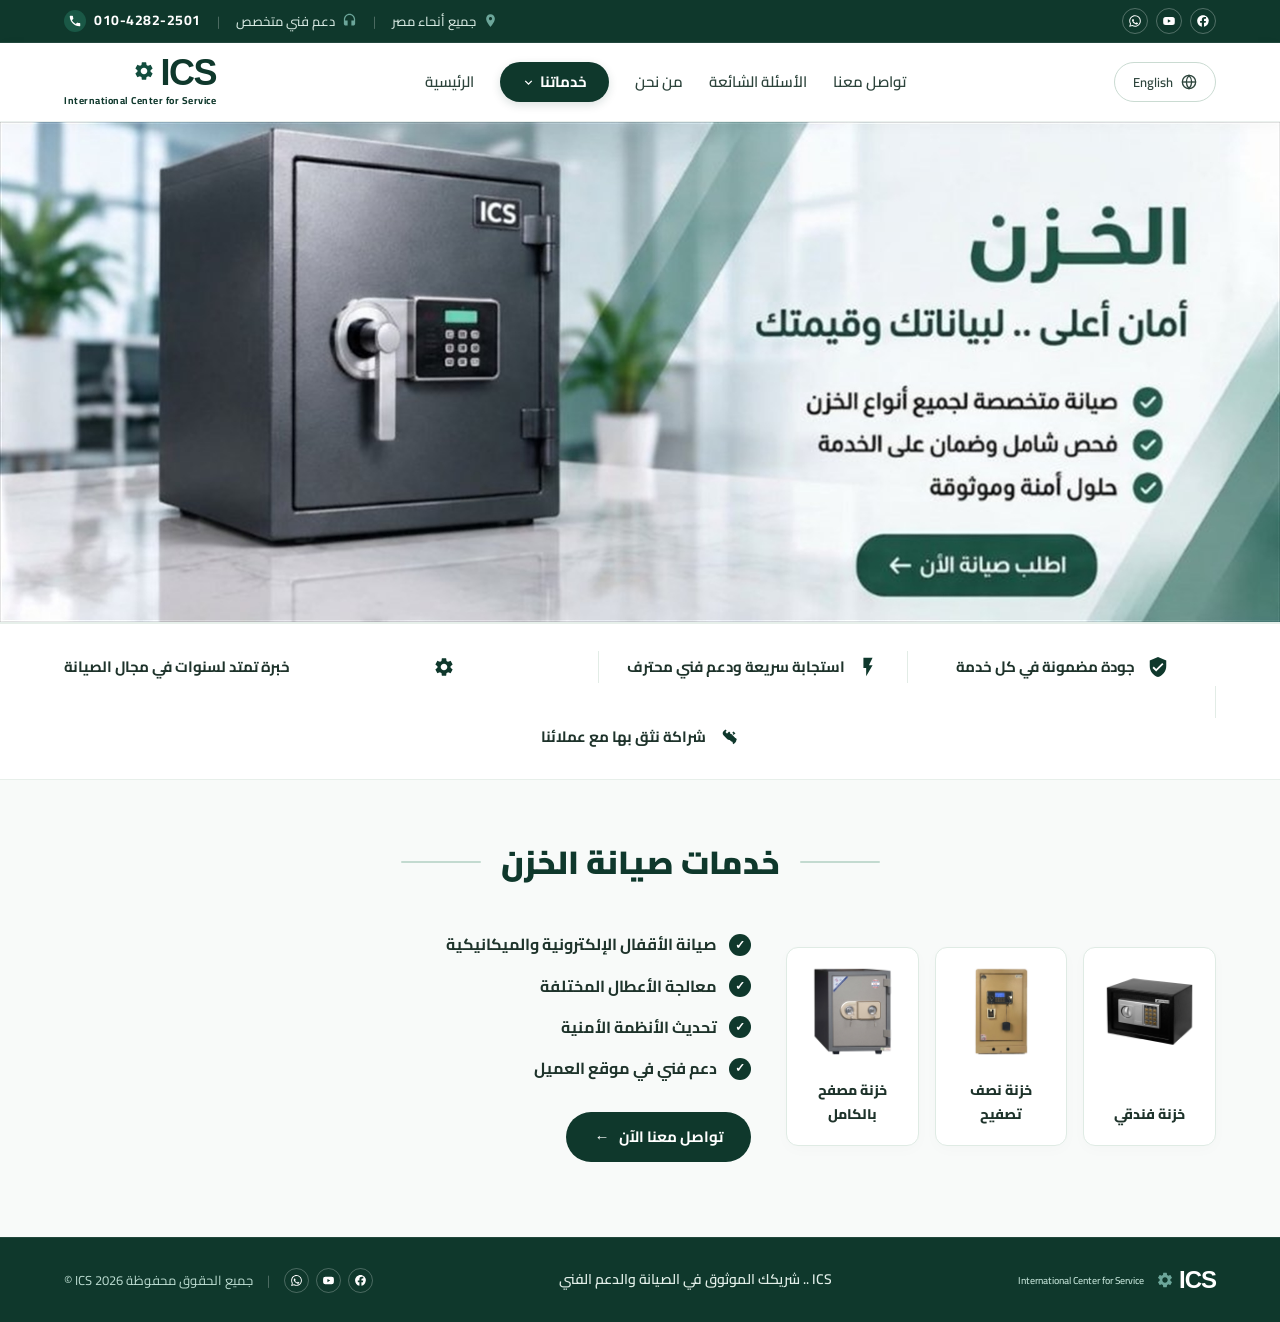
<file: safes.html>
<!DOCTYPE html>
<html lang="ar" dir="rtl">
<head>
    <meta charset="UTF-8">
    <meta name="viewport" content="width=device-width, initial-scale=1.0">
    <meta name="theme-color" content="#0F382C">
    <meta name="description" content="صيانة الخزن | ICS - المركز الدولي للصيانة.">
    <title>الخزن | ICS</title>
    
    <!-- Google Fonts: Cairo -->
    <link rel="preconnect" href="https://fonts.googleapis.com">
    <link rel="preconnect" href="https://fonts.gstatic.com" crossorigin>
    <link href="https://fonts.googleapis.com/css2?family=Cairo:wght@400;500;600;700;800;900&display=swap" rel="stylesheet">
    
    <link rel="stylesheet" href="css/style.css?v=4.2">
</head>

<body>

    <!-- 1. Top Bar -->
    <div class="top-bar">
        <div class="top-bar-container">
            <div class="top-bar-social">
                <a href="https://www.facebook.com/share/1DkDc1AQMz/?mibextid=wwXIfr" target="_blank" rel="noopener noreferrer" aria-label="Facebook" class="social-icon">
                    <svg viewBox="0 0 24 24" width="14" height="14" fill="currentColor"><path d="M22 12c0-5.52-4.48-10-10-10S2 6.48 2 12c0 4.84 3.44 8.87 8 9.8V15H7v-3h3V9.5C10 6.46 11.82 5 14.54 5c1.3 0 2.66.23 2.66.23v2.92h-1.5c-1.5 0-1.97.94-1.97 1.9V12h3.3l-.53 3h-2.77v6.8c4.56-.93 8-4.96 8-9.8z"/></svg>
                </a>
                <a href="#" aria-label="YouTube" class="social-icon">
                    <svg viewBox="0 0 24 24" width="14" height="14" fill="currentColor"><path d="M21.58 7.19c-.23-.86-.91-1.54-1.77-1.77C18.25 5 12 5 12 5s-6.25 0-7.81.42c-.86.23-1.54.91-1.77 1.77C2 8.75 2 12 2 12s0 3.25.42 4.81c.23.86.91 1.54 1.77 1.77C5.75 19 12 19 12 19s6.25 0 7.81-.42c.86-.23 1.54-.91 1.77-1.77C22 15.25 22 12 22 12s0-3.25-.42-4.81zM10 15V9l5.2 3-5.2 3z"/></svg>
                </a>
                <a href="https://wa.me/201042822501" target="_blank" aria-label="WhatsApp" class="social-icon">
                    <svg viewBox="0 0 24 24" width="14" height="14" fill="currentColor"><path d="M12.04 2c-5.46 0-9.91 4.45-9.91 9.91 0 1.75.46 3.45 1.32 4.95L2.05 22l5.25-1.38c1.45.79 3.08 1.21 4.74 1.21 5.46 0 9.91-4.45 9.91-9.91 0-2.65-1.03-5.14-2.9-7.01A9.816 9.816 0 0 0 12.04 2m.01 1.67c2.2 0 4.26.86 5.82 2.42a8.225 8.225 0 0 1 2.41 5.83c0 4.54-3.7 8.24-8.24 8.24-1.48 0-2.93-.4-4.2-1.15l-.3-.18-3.12.82.83-3.04-.2-.31a8.196 8.196 0 0 1-1.26-4.38c0-4.54 3.7-8.24 8.24-8.24m4.52 11.53c-.25-.13-1.47-.72-1.7-.81-.23-.08-.39-.13-.56.13-.17.25-.64.81-.79.97-.14.17-.29.19-.54.06-.25-.13-1.06-.39-2.03-1.25-.75-.67-1.26-1.5-1.41-1.75-.15-.25-.02-.39.11-.51.11-.11.25-.29.37-.44.13-.15.17-.25.25-.42.08-.17.04-.31-.02-.44-.06-.13-.56-1.34-.76-1.84-.2-.49-.4-.42-.56-.43h-.48c-.17 0-.44.06-.67.31-.23.25-.88.86-.88 2.1 0 1.24.9 2.44 1.03 2.61.13.17 1.78 2.71 4.3 3.8.6.26 1.07.41 1.44.53.6.19 1.15.16 1.58.1.48-.07 1.47-.6 1.68-1.18.21-.58.21-1.07.15-1.18-.07-.1-.23-.17-.48-.29z"/></svg>
                </a>
            </div>

            <div class="top-bar-info">
                <span class="info-item">
                    <svg viewBox="0 0 24 24" width="15" height="15" fill="currentColor"><path d="M12 2C8.13 2 5 5.13 5 9c0 5.25 7 13 7 13s7-7.75 7-13c0-3.87-3.13-7-7-7zm0 9.5c-1.38 0-2.5-1.12-2.5-2.5s1.12-2.5 2.5-2.5 2.5 1.12 2.5 2.5-1.12 2.5-2.5 2.5z"/></svg>
                    <span data-i18n="top_egypt">جميع أنحاء مصر</span>
                </span>
                <span class="top-bar-divider">|</span>
                <span class="info-item">
                    <svg viewBox="0 0 24 24" width="15" height="15" fill="currentColor"><path d="M12 1c-4.97 0-9 4.03-9 9v7c0 1.66 1.34 3 3 3h3v-8H5v-2c0-3.87 3.13-7 7-7s7 3.13 7 7v2h-4v8h3c1.66 0 3-1.34 3-3v-7c0-4.97-4.03-9-9-9z"/></svg>
                    <span data-i18n="top_support">دعم فني متخصص</span>
                </span>
                <span class="top-bar-divider">|</span>
                <a href="tel:01042822501" class="top-bar-phone">
                    <span class="phone-icon-wrap">
                        <svg viewBox="0 0 24 24" width="14" height="14" fill="currentColor"><path d="M20.01 15.38c-1.23 0-2.42-.2-3.53-.56a.977.977 0 0 0-1.01.24l-2.2 2.2a15.053 15.053 0 0 1-6.59-6.59l2.2-2.21a.96.96 0 0 0 .25-1A11.36 11.36 0 0 1 8.5 3.93c0-.55-.45-1-1-1H4c-.55 0-1 .45-1 1 0 9.39 7.61 17 17 17 .55 0 1-.45 1-1v-3.55c0-.55-.45-1-1-1z"/></svg>
                    </span>
                    010-4282-2501
                </a>
            </div>
        </div>
    </div>

    <!-- 2. Navbar -->
    <header class="site-header">
        <div class="header-container">
            <div class="header-left">
                <button class="language-pill" id="lang-toggle-btn" type="button" aria-label="Change Language">
                    <svg viewBox="0 0 24 24" width="16" height="16" fill="none" stroke="currentColor" stroke-width="2"><circle cx="12" cy="12" r="10"/><line x1="2" y1="12" x2="22" y2="12"/><path d="M12 2a15.3 15.3 0 0 1 4 10 15.3 15.3 0 0 1-4 10 15.3 15.3 0 0 1-4-10 15.3 15.3 0 0 1 4-10z"/></svg>
                    <span id="lang-btn-text">English</span>
                </button>
            </div>

            <nav class="main-nav">
                <a href="index.html#contact" data-i18n="nav_contact">تواصل معنا</a>
                <a href="index.html#faq" data-i18n="nav_faq">الأسئلة الشائعة</a>
                <a href="index.html#about" data-i18n="nav_about">من نحن</a>
                <a href="index.html#our-services" class="nav-has-dropdown nav-item-active">
                    <span data-i18n="nav_services">خدماتنا</span>
                    <svg viewBox="0 0 24 24" width="13" height="13" fill="none" stroke="currentColor" stroke-width="2.5"><polyline points="6 9 12 15 18 9"/></svg>
                </a>
                <a href="index.html" data-i18n="nav_home">الرئيسية</a>
            </nav>

            <a href="index.html" class="brand-logo">
                <div class="brand-title">
                    <span class="brand-letters">ICS</span>
                    <svg class="brand-gear" viewBox="0 0 24 24" width="22" height="22" fill="currentColor">
                        <path d="M19.14 12.94c.04-.3.06-.61.06-.94 0-.32-.02-.64-.07-.94l2.03-1.58a.49.49 0 0 0 .12-.61l-1.92-3.32a.488.488 0 0 0-.59-.22l-2.39.96c-.5-.38-1.03-.7-1.62-.94l-.36-2.54a.484.484 0 0 0-.48-.41h-3.84c-.24 0-.43.17-.47.41l-.36 2.54c-.59.24-1.13.57-1.62.94l-2.39-.96c-.22-.08-.47 0-.59.22L2.74 8.87c-.12.21-.08.47.12.61l2.03 1.58c-.05.3-.09.63-.09.94s.02.64.07.94l-2.03 1.58a.49.49 0 0 0-.12.61l1.92 3.32c.12.22.37.29.59.22l2.39-.96c.5.38 1.03.7 1.62.94l.36 2.54c.05.24.24.41.48.41h3.84c.24 0 .44-.17.47-.41l.36-2.54c.59-.24 1.13-.56 1.62-.94l2.39.96c.22.08.47 0 .59-.22l1.92-3.32c.12-.22.07-.47-.12-.61l-2.01-1.58zM12 15.6c-1.98 0-3.6-1.62-3.6-3.6s1.62-3.6 3.6-3.6 3.6 1.62 3.6 3.6-1.62 3.6-3.6 3.6z"/>
                    </svg>
                </div>
                <span class="brand-subtitle">International Center for Service</span>
            </a>
        </div>
    </header>

    <!-- 3. Subpage Full Banner Section -->
    <section class="subpage-banner-section">
        <div class="subpage-banner-container">
            <div class="banner-wrapper">
                <img src="images/banner-safes.jpg?v=4.0" alt="صيانة الخزن من ICS" class="banner-full-img">
                <a href="https://wa.me/201042822501?text=مرحباً%20ICS،%20أريد%20طلب%20صيانة%20للخزن" target="_blank" class="banner-cta-overlay" aria-label="اطلب صيانة الآن"></a>
            </div>
        </div>
    </section>

    <!-- 4. Trust Strip -->
    <section class="trust-strip">
        <div class="trust-container">
            <div class="trust-item">
                <span class="trust-icon"><svg viewBox="0 0 24 24" width="22" height="22" fill="currentColor"><path d="M12 1L3 5v6c0 5.55 3.84 10.74 9 12 5.16-1.26 9-6.45 9-12V5l-9-4zm-2 16l-4-4 1.41-1.41L10 14.17l6.59-6.59L18 9l-8 8z"/></svg></span>
                <span class="trust-text" data-i18n="trust_quality">جودة مضمونة في كل خدمة</span>
            </div>
            <div class="trust-divider"></div>
            <div class="trust-item">
                <span class="trust-icon"><svg viewBox="0 0 24 24" width="22" height="22" fill="currentColor"><path d="M7 2v11h3v9l7-12h-4l4-8z"/></svg></span>
                <span class="trust-text" data-i18n="trust_fast">استجابة سريعة ودعم فني محترف</span>
            </div>
            <div class="trust-divider"></div>
            <div class="trust-item">
                <span class="trust-icon"><svg viewBox="0 0 24 24" width="22" height="22" fill="currentColor"><path d="M19.14 12.94c.04-.3.06-.61.06-.94 0-.32-.02-.64-.07-.94l2.03-1.58a.49.49 0 0 0 .12-.61l-1.92-3.32a.488.488 0 0 0-.59-.22l-2.39.96c-.5-.38-1.03-.7-1.62-.94l-.36-2.54a.484.484 0 0 0-.48-.41h-3.84c-.24 0-.43.17-.47.41l-.36 2.54c-.59.24-1.13.57-1.62.94l-2.39-.96c-.22-.08-.47 0-.59.22L2.74 8.87c-.12.21-.08.47.12.61l2.03 1.58c-.05.3-.09.63-.09.94s.02.64.07.94l-2.03 1.58a.49.49 0 0 0-.12.61l1.92 3.32c.12.22.37.29.59.22l2.39-.96c.5.38 1.03.7 1.62.94l.36 2.54c.05.24.24.41.48.41h3.84c.24 0 .44-.17.47-.41l.36-2.54c.59-.24 1.13-.56 1.62-.94l2.39.96c.22.08.47 0 .59-.22l1.92-3.32c.12-.22.07-.47-.12-.61l-2.01-1.58zM12 15.6c-1.98 0-3.6-1.62-3.6-3.6s1.62-3.6 3.6-3.6 3.6 1.62 3.6 3.6-1.62 3.6-3.6 3.6z"/>
                    </svg>
                </div>
                <span class="trust-text" data-i18n="trust_exp">خبرة تمتد لسنوات في مجال الصيانة</span>
            </div>
            <div class="trust-divider"></div>
            <div class="trust-item">
                <span class="trust-icon"><svg viewBox="0 0 24 24" width="22" height="22" fill="currentColor"><path d="M10.59 13.41c.41.39 1.02.59 1.63.59s1.22-.2 1.63-.59l1.41-1.41 1.41 1.41-2.12 2.12c-.59.59-1.38.88-2.17.88s-1.58-.29-2.17-.88l-4.24-4.24c-.59-.59-.88-1.38-.88-2.17s.29-1.58.88-2.17l2.12-2.12 1.41 1.41-1.41 1.41 2.44 2.45zm8.49-4.24l-2.12-2.12-1.41 1.41 1.41 1.41-2.44 2.45c-.41-.39-1.02-.59-1.63-.59s-1.22.2-1.63.59l-1.41 1.41-1.41-1.41 2.12-2.12c.59-.59 1.38-.88 2.17-.88s1.58.29 2.17.88l4.24 4.24c.59.59.88 1.38.88 2.17s-.29 1.58-.88 2.17l-2.12 2.12-1.41-1.41 1.41-1.41-2.44-2.45c.41.39 1.02.59 1.63.59s1.22-.2 1.63-.59l1.41-1.41 1.41 1.41-2.12 2.12c-.59.59-1.38.88-2.17.88s-1.58-.29-2.17-.88l-4.24-4.24c-.59-.59-.88-1.38-.88-2.17s.29-1.58.88-2.17l2.12-2.12 1.41 1.41-1.41 1.41 2.44 2.45z"/></svg></span>
                <span class="trust-text" data-i18n="trust_partner">شراكة نثق بها مع عملائنا</span>
            </div>
        </div>
    </section>

    <!-- 5. Services Details & Cards -->
    <section class="subpage-detail-section">
        <div class="subpage-detail-container">
            <div class="section-title-wrap">
                <div class="decor-line"></div>
                <h2 data-i18n="safe_serv_title">خدمات صيانة الخزن</h2>
                <div class="decor-line"></div>
            </div>

            <div class="subpage-content-grid">
                <!-- Left in RTL: 3 Safe Cards -->
                <div class="subpage-cards-grid">
                    <!-- Card 1: Hotel Safe -->
                    <div class="sub-prod-card">
                        <img src="images/safe-small.jpg?v=3.1" alt="خزنة فندقي" class="sub-prod-img">
                        <div class="sub-prod-title" style="margin-top: 10px;" data-i18n="safe_card_small">خزنة فندقي</div>
                    </div>

                    <!-- Card 2: Semi-Armored Safe -->
                    <div class="sub-prod-card">
                        <img src="images/safe-medium.jpg?v=3.1" alt="خزنة نصف تصفيح" class="sub-prod-img">
                        <div class="sub-prod-title" style="margin-top: 10px;" data-i18n="safe_card_med">خزنة نصف تصفيح</div>
                    </div>

                    <!-- Card 3: Fully Armored Safe -->
                    <div class="sub-prod-card">
                        <img src="images/safe-large.jpg?v=3.1" alt="خزنة مصفح بالكامل" class="sub-prod-img">
                        <div class="sub-prod-title" style="margin-top: 10px;" data-i18n="safe_card_large">خزنة مصفح بالكامل</div>
                    </div>
                </div>

                <!-- Right in RTL: Checklist & Button -->
                <div class="subpage-list-col">
                    <ul class="feature-check-list">
                        <li>
                            <span class="check-circle">✓</span>
                            <span data-i18n="safe_feat1">صيانة الأقفال الإلكترونية والميكانيكية</span>
                        </li>
                        <li>
                            <span class="check-circle">✓</span>
                            <span data-i18n="safe_feat2">معالجة الأعطال المختلفة</span>
                        </li>
                        <li>
                            <span class="check-circle">✓</span>
                            <span data-i18n="safe_feat3">تحديث الأنظمة الأمنية</span>
                        </li>
                        <li>
                            <span class="check-circle">✓</span>
                            <span data-i18n="safe_feat4">دعم فني في موقع العميل</span>
                        </li>
                    </ul>

                    <div>
                        <a href="https://wa.me/201042822501?text=مرحباً%20ICS،%20أريد%20التواصل%20بخصوص%20صيانة%20الخزن" target="_blank" class="hero-btn-pill">
                            <span data-i18n="contact_now">تواصل معنا الآن</span>
                            <span class="btn-arrow">←</span>
                        </a>
                    </div>
                </div>
            </div>
        </div>
    </section>

    <!-- 6. Footer -->
    <footer class="site-footer">
        <div class="footer-container">
            <div class="footer-brand">
                <div class="footer-logo">
                    <span class="brand-letters">ICS</span>
                    <svg viewBox="0 0 24 24" width="18" height="18" fill="currentColor">
                        <path d="M19.14 12.94c.04-.3.06-.61.06-.94 0-.32-.02-.64-.07-.94l2.03-1.58a.49.49 0 0 0 .12-.61l-1.92-3.32a.488.488 0 0 0-.59-.22l-2.39.96c-.5-.38-1.03-.7-1.62-.94l-.36-2.54a.484.484 0 0 0-.48-.41h-3.84c-.24 0-.43.17-.47.41l-.36 2.54c-.59.24-1.13.57-1.62.94l-2.39-.96c-.22-.08-.47 0-.59.22L2.74 8.87c-.12.21-.08.47.12.61l2.03 1.58c-.05.3-.09.63-.09.94s.02.64.07.94l-2.03 1.58a.49.49 0 0 0-.12.61l1.92 3.32c.12.22.37.29.59.22l2.39-.96c.5.38 1.03.7 1.62.94l.36 2.54c.05.24.24.41.48.41h3.84c.24 0 .44-.17.47-.41l.36-2.54c.59-.24 1.13-.56 1.62-.94l2.39.96c.22.08.47 0 .59-.22l1.92-3.32c.12-.22.07-.47-.12-.61l-2.01-1.58zM12 15.6c-1.98 0-3.6-1.62-3.6-3.6s1.62-3.6 3.6-3.6 3.6 1.62 3.6 3.6-1.62 3.6-3.6 3.6z"/>
                    </svg>
                </div>
                <span class="footer-subtitle">International Center for Service</span>
            </div>

            <div class="footer-center">
                <span data-i18n="footer_tagline">ICS .. شريكك الموثوق في الصيانة والدعم الفني</span>
            </div>

            <div class="footer-right">
                <div class="footer-social">
                    <a href="https://www.facebook.com/share/1DkDc1AQMz/?mibextid=wwXIfr" target="_blank" rel="noopener noreferrer" aria-label="Facebook"><svg viewBox="0 0 24 24" width="13" height="13" fill="currentColor"><path d="M22 12c0-5.52-4.48-10-10-10S2 6.48 2 12c0 4.84 3.44 8.87 8 9.8V15H7v-3h3V9.5C10 6.46 11.82 5 14.54 5c1.3 0 2.66.23 2.66.23v2.92h-1.5c-1.5 0-1.97.94-1.97 1.9V12h3.3l-.53 3h-2.77v6.8c4.56-.93 8-4.96 8-9.8z"/></svg></a>
                    <a href="#" aria-label="YouTube"><svg viewBox="0 0 24 24" width="13" height="13" fill="currentColor"><path d="M21.58 7.19c-.23-.86-.91-1.54-1.77-1.77C18.25 5 12 5 12 5s-6.25 0-7.81.42c-.86.23-1.54.91-1.77 1.77C2 8.75 2 12 2 12s0 3.25.42 4.81c.23.86.91 1.54 1.77 1.77C5.75 19 12 19 12 19s6.25 0 7.81-.42c.86-.23 1.54-.91 1.77-1.77C22 15.25 22 12 22 12s0-3.25-.42-4.81zM10 15V9l5.2 3-5.2 3z"/></svg></a>
                    <a href="https://wa.me/201042822501" target="_blank" aria-label="WhatsApp"><svg viewBox="0 0 24 24" width="13" height="13" fill="currentColor"><path d="M12.04 2c-5.46 0-9.91 4.45-9.91 9.91 0 1.75.46 3.45 1.32 4.95L2.05 22l5.25-1.38c1.45.79 3.08 1.21 4.74 1.21 5.46 0 9.91-4.45 9.91-9.91 0-2.65-1.03-5.14-2.9-7.01A9.816 9.816 0 0 0 12.04 2m.01 1.67c2.2 0 4.26.86 5.82 2.42a8.225 8.225 0 0 1 2.41 5.83c0 4.54-3.7 8.24-8.24 8.24-1.48 0-2.93-.4-4.2-1.15l-.3-.18-3.12.82.83-3.04-.2-.31a8.196 8.196 0 0 1-1.26-4.38c0-4.54 3.7-8.24 8.24-8.24m4.52 11.53c-.25-.13-1.47-.72-1.7-.81-.23-.08-.39-.13-.56.13-.17.25-.64.81-.79.97-.14.17-.29.19-.54.06-.25-.13-1.06-.39-2.03-1.25-.75-.67-1.26-1.5-1.41-1.75-.15-.25-.02-.39.11-.51.11-.11.25-.29.37-.44.13-.15.17-.25.25-.42.08-.17.04-.31-.02-.44-.06-.13-.56-1.34-.76-1.84-.2-.49-.4-.42-.56-.43h-.48c-.17 0-.44.06-.67.31-.23.25-.88.86-.88 2.1 0 1.24.9 2.44 1.03 2.61.13.17 1.78 2.71 4.3 3.8.6.26 1.07.41 1.44.53.6.19 1.15.16 1.58.1.48-.07 1.47-.6 1.68-1.18.21-.58.21-1.07.15-1.18-.07-.1-.23-.17-.48-.29z"/></svg></a>
                </div>
                <span class="footer-divider">|</span>
                <span class="footer-copy" data-i18n="footer_copy">جميع الحقوق محفوظة ICS 2026 ©</span>
            </div>
        </div>
    </footer>

    <!-- Language Script -->
    <script src="js/lang.js?v=3.0"></script>

</body>
</html>
</file>
<file: css/style.css>
/* ========================================================
   ICS — International Center for Service
   Official Identity Stylesheet
======================================================== */

:root {
    --brand-dark-green: #0F382C;
    --brand-dark-hover: #174E3E;
    --brand-primary: #124D3E;
    --brand-mint: #6CA69A;
    --brand-accent-teal: #3ABFA9;
    --brand-bg-light: #F8FAF9;
    --brand-card-bg: #FFFFFF;
    --brand-border: #DFEBE4;
    --brand-text-dark: #1E332B;
    --brand-text-muted: #536960;
    --white: #FFFFFF;
}

/* Reset & Base */
*, *::before, *::after {
    box-sizing: border-box;
}

html {
    overflow-x: hidden;
    max-width: 100%;
}

body {
    margin: 0;
    padding: 0;
    font-family: 'Cairo', 'Segoe UI', Tahoma, sans-serif;
    background-color: var(--white);
    color: var(--brand-text-dark);
    line-height: 1.7;
    direction: rtl;
    text-align: right;
    -webkit-font-smoothing: antialiased;
    overflow-x: hidden;
    max-width: 100%;
    width: 100%;
}

/* Prevent grid blowout from min-content defaults */
.faq-item,
.service-card,
.sub-prod-card,
.info-copy,
.info-visual,
.contact-copy,
.contact-card {
    min-width: 0;
}

/* LTR Support */
html[dir="ltr"] body {
    direction: ltr;
    text-align: left;
    font-family: 'Segoe UI', Tahoma, Arial, sans-serif;
}

html[dir="ltr"] .site-header .main-nav {
    flex-direction: row;
}

html[dir="ltr"] .top-bar-container {
    flex-direction: row;
}

html[dir="ltr"] .card-content {
    text-align: left;
}

html[dir="ltr"] .subpage-list-col {
    text-align: left;
}

/* ========================================================
   1. Top Bar
======================================================== */
.top-bar {
    background-color: var(--brand-dark-green);
    color: var(--white);
    padding: 8px 5%;
    font-size: 13px;
    border-bottom: 1px solid rgba(255, 255, 255, 0.08);
}

.top-bar-container {
    max-width: 1300px;
    margin: 0 auto;
    display: flex;
    justify-content: space-between;
    align-items: center;
}

.top-bar-info {
    display: flex;
    align-items: center;
    gap: 16px;
}

.info-item {
    display: inline-flex;
    align-items: center;
    gap: 7px;
    color: #D6E8E1;
    font-size: 13px;
    font-weight: 500;
}

.info-item svg {
    color: var(--brand-mint);
}

.top-bar-divider {
    color: rgba(255, 255, 255, 0.25);
    font-size: 13px;
}

.top-bar-phone {
    display: inline-flex;
    align-items: center;
    gap: 8px;
    color: var(--white);
    text-decoration: none;
    font-weight: 700;
    font-size: 14px;
    letter-spacing: 0.5px;
    direction: ltr;
}

.phone-icon-wrap {
    width: 22px;
    height: 22px;
    border-radius: 50%;
    background-color: #1A5846;
    display: inline-flex;
    align-items: center;
    justify-content: center;
    color: var(--white);
}

.top-bar-social {
    display: flex;
    align-items: center;
    gap: 8px;
}

.social-icon {
    width: 26px;
    height: 26px;
    border-radius: 50%;
    border: 1px solid rgba(255, 255, 255, 0.28);
    display: inline-flex;
    align-items: center;
    justify-content: center;
    color: var(--white);
    text-decoration: none;
    transition: all 0.2s ease;
}

.social-icon:hover {
    background-color: var(--brand-mint);
    border-color: var(--brand-mint);
    color: var(--brand-dark-green);
    transform: translateY(-1px);
}

/* ========================================================
   2. Main Header / Navigation
======================================================== */
.site-header {
    background-color: var(--white);
    border-bottom: 1px solid #EBF1EE;
    box-shadow: 0 3px 15px rgba(15, 56, 44, 0.03);
    position: sticky;
    top: 0;
    z-index: 100;
}

.header-container {
    max-width: 1300px;
    margin: 0 auto;
    padding: 12px 5%;
    display: flex;
    justify-content: space-between;
    align-items: center;
}

/* Logo */
.brand-logo {
    display: flex;
    flex-direction: column;
    align-items: flex-start;
    text-decoration: none;
    color: var(--brand-dark-green);
}

.brand-title {
    display: flex;
    align-items: center;
    gap: 5px;
    line-height: 1;
}

.brand-letters {
    font-size: 36px;
    font-weight: 900;
    letter-spacing: -1.5px;
    color: var(--brand-dark-green);
    font-family: 'Segoe UI', Tahoma, sans-serif;
}

.brand-gear {
    color: var(--brand-primary);
    transform: translateY(-2px);
}

.brand-subtitle {
    font-size: 10px;
    font-weight: 700;
    letter-spacing: 0.5px;
    color: var(--brand-dark-green);
    margin-top: 1px;
}

/* Navigation Links */
.main-nav {
    display: flex;
    align-items: center;
    gap: 26px;
}

.main-nav a {
    text-decoration: none;
    color: #2D443C;
    font-size: 15px;
    font-weight: 600;
    transition: color 0.2s ease;
}

.main-nav a:hover {
    color: var(--brand-primary);
}

.nav-has-dropdown {
    display: inline-flex;
    align-items: center;
    gap: 5px;
}

.nav-item-active {
    background-color: var(--brand-dark-green) !important;
    color: var(--white) !important;
    padding: 7px 22px;
    border-radius: 25px;
    font-weight: 700 !important;
    box-shadow: 0 3px 10px rgba(15, 56, 44, 0.15);
}

/* Language Button */
.language-pill {
    display: inline-flex;
    align-items: center;
    gap: 8px;
    padding: 7px 18px;
    background: transparent;
    border: 1px solid #CADBD2;
    border-radius: 25px;
    color: #2D443C;
    font-family: inherit;
    font-size: 13px;
    font-weight: 600;
    cursor: pointer;
    transition: all 0.2s ease;
}

.language-pill:hover {
    border-color: var(--brand-dark-green);
    color: var(--brand-dark-green);
    background-color: #F4F8F6;
}

/* ========================================================
   3. Panoramic Hero Banners
======================================================== */
.home-hero-banner-section,
.subpage-banner-section {
    background: #FFFFFF;
    width: 100%;
    overflow: hidden;
    border-bottom: 1px solid #E5EFEA;
}

.home-banner-container,
.subpage-banner-container {
    max-width: 1300px;
    margin: 0 auto;
}

.banner-wrapper {
    position: relative;
    width: 100%;
    display: block;
}

.banner-full-img {
    width: 100%;
    height: auto;
    display: block;
    object-fit: cover;
    image-rendering: -webkit-optimize-contrast;
}

/* Clickable hotspots over the CTA buttons inside banners */
.banner-home-cta-overlay {
    position: absolute;
    bottom: 9%;
    right: 8%;
    width: 15%;
    height: 18%;
    min-height: 38px;
    cursor: pointer;
    border-radius: 30px;
    transition: background 0.2s;
    z-index: 10;
}

.banner-cta-overlay {
    position: absolute;
    bottom: 8%;
    right: 14%;
    width: 22%;
    height: 16%;
    min-height: 40px;
    cursor: pointer;
    border-radius: 30px;
    transition: background 0.2s;
    z-index: 10;
}

.banner-home-cta-overlay:hover,
.banner-cta-overlay:hover {
    background: rgba(255, 255, 255, 0.15);
}

/* Desktop / Mobile Hero Visibility */
.desktop-only-hero {
    display: block;
}

.mobile-only-hero {
    display: none;
}

/* Mobile Hero Component */
.home-hero-mobile {
    background: #FFFFFF;
    border-bottom: 1px solid #E5EFEA;
}

.hero-mobile-visual {
    width: 100%;
    overflow: hidden;
    background: #EEF3F0;
    border-bottom: 1px solid #DFE8E3;
}

.hero-mobile-img {
    width: 100%;
    height: auto;
    display: block;
    object-fit: cover;
}

.hero-mobile-content {
    padding: 26px 6% 30px;
    text-align: center;
    background: linear-gradient(180deg, #F9FBFA 0%, #FFFFFF 100%);
}

.hero-mobile-title {
    font-size: 26px;
    line-height: 1.35;
    font-weight: 900;
    color: var(--brand-dark-green);
    margin: 0 0 12px;
    letter-spacing: -0.3px;
}

.hero-mobile-desc {
    font-size: 14.5px;
    line-height: 1.75;
    color: var(--brand-text-muted);
    font-weight: 500;
    margin: 0 auto 22px;
    max-width: 440px;
}

.hero-mobile-btn {
    display: inline-flex;
    align-items: center;
    justify-content: center;
    gap: 10px;
    background-color: var(--brand-dark-green);
    color: var(--white);
    padding: 13px 34px;
    border-radius: 30px;
    font-size: 15.5px;
    font-weight: 800;
    text-decoration: none;
    box-shadow: 0 6px 20px rgba(15, 56, 44, 0.18);
    transition: all 0.2s ease;
}

.hero-mobile-btn:hover,
.hero-mobile-btn:active {
    background-color: var(--brand-dark-hover);
    transform: translateY(-1px);
}

@media (max-width: 768px) {
    .desktop-only-hero {
        display: none !important;
    }

    .mobile-only-hero {
        display: block !important;
    }

    .banner-cta-overlay {
        bottom: 7%;
        right: 12%;
        width: 30%;
        height: 18%;
    }
}

/* ========================================================
   4. Features Strip / Trust Badges
======================================================== */
.trust-strip {
    background-color: var(--white);
    border-top: 1px solid #E7EFEA;
    border-bottom: 1px solid #E7EFEA;
    padding: 24px 5%;
}

.trust-container {
    max-width: 1300px;
    margin: 0 auto;
    display: flex;
    justify-content: space-between;
    align-items: center;
}

.trust-item {
    display: flex;
    align-items: center;
    justify-content: center;
    gap: 12px;
    flex: 1;
    padding: 6px 12px;
}

.trust-icon {
    color: var(--brand-dark-green);
    display: inline-flex;
    align-items: center;
    justify-content: center;
}

.trust-text {
    font-size: 15px;
    font-weight: 700;
    color: var(--brand-text-dark);
}

.trust-divider {
    width: 1px;
    height: 32px;
    background-color: #E2ECE6;
    flex-shrink: 0;
}

/* ========================================================
   5. Services Section (Homepage)
======================================================== */
.services-showcase {
    background-color: var(--brand-bg-light);
    padding: 65px 5% 85px;
}

.services-container {
    max-width: 1300px;
    margin: 0 auto;
}

.section-title-wrap {
    display: flex;
    align-items: center;
    justify-content: center;
    gap: 20px;
    margin-bottom: 42px;
}

.section-title-wrap h2 {
    margin: 0;
    color: var(--brand-dark-green);
    font-size: 32px;
    font-weight: 900;
}

.decor-line {
    width: 80px;
    height: 2px;
    background-color: #C3DAD0;
    border-radius: 2px;
}

.services-cards-grid {
    display: grid;
    grid-template-columns: 1fr 1fr;
    gap: 28px;
}

.service-card {
    background-color: var(--white);
    border: 1px solid var(--brand-border);
    border-radius: 16px;
    padding: 30px;
    display: flex;
    align-items: center;
    justify-content: space-between;
    gap: 24px;
    position: relative;
    overflow: hidden;
    box-shadow: 0 4px 20px rgba(15, 56, 44, 0.03);
    transition: all 0.25s ease;
}

.service-card:hover {
    transform: translateY(-4px);
    box-shadow: 0 14px 35px rgba(15, 56, 44, 0.09);
    border-color: #C3DAD0;
}

.card-corner-decor {
    position: absolute;
    top: 0;
    left: 0;
    width: 44px;
    height: 44px;
    background: linear-gradient(135deg, rgba(58, 191, 169, 0.45) 0%, rgba(58, 191, 169, 0.45) 25%, transparent 25%, transparent 50%, rgba(58, 191, 169, 0.45) 50%, rgba(58, 191, 169, 0.45) 75%, transparent 75%);
    pointer-events: none;
}

.card-content {
    flex: 1;
}

.card-content h3 {
    margin: 0 0 10px;
    color: var(--brand-dark-green);
    font-size: 22px;
    font-weight: 900;
}

.card-title-badge {
    display: flex;
    align-items: center;
    gap: 10px;
    margin-bottom: 10px;
}

.card-badge {
    background-color: #EAF4F0;
    color: var(--brand-dark-green);
    font-size: 13px;
    font-weight: 900;
    padding: 3px 8px;
    border-radius: 6px;
    border: 1px solid #C8E2D5;
}

.card-content p {
    margin: 0 0 22px;
    color: var(--brand-text-muted);
    font-size: 14px;
    line-height: 1.75;
    font-weight: 500;
}

.card-btn-pill {
    display: inline-flex;
    align-items: center;
    gap: 8px;
    background-color: var(--brand-dark-green);
    color: var(--white);
    padding: 10px 24px;
    border-radius: 25px;
    font-size: 14px;
    font-weight: 700;
    text-decoration: none;
    transition: all 0.2s ease;
}

.card-btn-pill:hover {
    background-color: var(--brand-dark-hover);
}

.card-btn-pill:hover .btn-arrow {
    transform: translateX(-3px);
}

.card-image-box {
    width: 135px;
    height: 135px;
    flex-shrink: 0;
    display: flex;
    align-items: center;
    justify-content: center;
}

.card-img {
    max-width: 100%;
    max-height: 100%;
    object-fit: contain;
}

/* ========================================================
   6. Subpage Detail Sections (machines.html, safes.html)
======================================================== */
.subpage-detail-section {
    background-color: var(--brand-bg-light);
    padding: 55px 5% 75px;
}

.subpage-detail-container {
    max-width: 1300px;
    margin: 0 auto;
}

.subpage-content-grid {
    display: grid;
    grid-template-columns: 1fr 1.6fr;
    gap: 35px;
    align-items: center;
}

.subpage-list-col {
    display: flex;
    flex-direction: column;
    justify-content: center;
}

.feature-check-list {
    list-style: none;
    padding: 0;
    margin: 0 0 30px;
    display: flex;
    flex-direction: column;
    gap: 14px;
}

.feature-check-list li {
    display: flex;
    align-items: center;
    gap: 12px;
    font-size: 16px;
    font-weight: 700;
    color: var(--brand-text-dark);
}

.check-circle {
    width: 22px;
    height: 22px;
    border-radius: 50%;
    background-color: var(--brand-dark-green);
    color: var(--white);
    display: inline-flex;
    align-items: center;
    justify-content: center;
    font-size: 12px;
    flex-shrink: 0;
}

.hero-btn-pill {
    display: inline-flex;
    align-items: center;
    gap: 10px;
    background-color: var(--brand-dark-green);
    color: var(--white);
    padding: 12px 28px;
    border-radius: 30px;
    font-size: 15px;
    font-weight: 700;
    text-decoration: none;
    transition: all 0.2s ease;
}

.hero-btn-pill:hover {
    background-color: var(--brand-dark-hover);
}

.subpage-cards-grid {
    display: grid;
    grid-template-columns: repeat(3, 1fr);
    gap: 16px;
}

.sub-prod-card {
    background-color: var(--white);
    border: 1px solid var(--brand-border);
    border-radius: 12px;
    padding: 16px 12px;
    text-align: center;
    display: flex;
    flex-direction: column;
    align-items: center;
    justify-content: space-between;
    box-shadow: 0 4px 15px rgba(0, 0, 0, 0.02);
    transition: all 0.2s ease;
}

.sub-prod-card:hover {
    transform: translateY(-3px);
    box-shadow: 0 10px 25px rgba(15, 56, 44, 0.08);
    border-color: #CADCD3;
}

.sub-prod-img {
    width: 100%;
    height: 95px;
    object-fit: contain;
    margin-bottom: 10px;
}

.sub-prod-title {
    font-size: 14px;
    font-weight: 800;
    color: var(--brand-text-dark);
    margin: 0 0 3px;
}

.sub-prod-subtitle {
    font-size: 12px;
    color: var(--brand-text-muted);
    font-weight: 600;
    margin: 0 0 8px;
}

.sub-price-pill {
    background-color: var(--brand-dark-green);
    color: var(--white);
    font-size: 11px;
    font-weight: 700;
    line-height: 1.4;
    padding: 6px 12px;
    border-radius: 16px;
    display: inline-block;
    text-align: center;
}

/* ========================================================
   7. About / FAQ / Contact Sections
======================================================== */
.info-section,
.faq-section,
.contact-section {
    background-color: var(--brand-bg-light);
    padding: 70px 5% 80px;
}

.info-container,
.faq-container,
.contact-container {
    max-width: 1300px;
    margin: 0 auto;
}

.info-grid,
.contact-grid {
    display: grid;
    grid-template-columns: 1.1fr 1fr;
    gap: 30px;
    align-items: center;
}

.info-copy h3,
.faq-header h3,
.contact-copy h3 {
    margin: 0 0 18px;
    color: var(--brand-dark-green);
    font-size: 32px;
    font-weight: 900;
}

.info-copy p,
.contact-copy p {
    margin: 0 0 22px;
    color: var(--brand-text-muted);
    font-size: 17px;
    line-height: 1.9;
}

.info-points {
    list-style: none;
    padding: 0;
    margin: 0;
    display: flex;
    flex-direction: column;
    gap: 12px;
}

.info-points li {
    display: flex;
    align-items: center;
    gap: 12px;
    background-color: var(--white);
    border: 1px solid var(--brand-border);
    border-radius: 12px;
    padding: 14px 18px;
    color: var(--brand-text-dark);
    font-weight: 700;
}

.info-points li::before {
    content: "✓";
    display: inline-flex;
    align-items: center;
    justify-content: center;
    width: 22px;
    height: 22px;
    border-radius: 50%;
    background-color: var(--brand-dark-green);
    color: var(--white);
    font-size: 12px;
    flex-shrink: 0;
}

.info-visual,
.contact-card {
    background: linear-gradient(135deg, #ffffff 0%, #f4faf7 100%);
    border: 1px solid var(--brand-border);
    border-radius: 20px;
    padding: 28px;
    box-shadow: 0 12px 28px rgba(15, 56, 44, 0.05);
}

.info-stat {
    display: flex;
    justify-content: space-between;
    gap: 16px;
    padding: 14px 0;
    border-bottom: 1px solid #E6EFE9;
}

.info-stat:last-child {
    border-bottom: none;
}

.info-stat strong {
    font-size: 26px;
    color: var(--brand-dark-green);
}

.info-stat span {
    color: var(--brand-text-muted);
    font-weight: 700;
}

.faq-header {
    text-align: center;
    margin-bottom: 28px;
}

.faq-grid {
    display: grid;
    grid-template-columns: repeat(3, 1fr);
    gap: 20px;
}

.faq-item {
    background-color: var(--white);
    border: 1px solid var(--brand-border);
    border-radius: 16px;
    padding: 24px 22px;
    box-shadow: 0 8px 22px rgba(15, 56, 44, 0.03);
}

.faq-item h4 {
    margin: 0 0 12px;
    color: var(--brand-dark-green);
    font-size: 18px;
    font-weight: 800;
}

.faq-item p {
    margin: 0;
    color: var(--brand-text-muted);
    font-size: 15px;
    line-height: 1.8;
}

.contact-grid {
    align-items: stretch;
}

.contact-card {
    display: flex;
    flex-direction: column;
    justify-content: center;
    gap: 18px;
}

.contact-method {
    display: flex;
    align-items: center;
    gap: 14px;
    padding: 16px 18px;
    border-radius: 14px;
    background-color: var(--white);
    border: 1px solid var(--brand-border);
    text-decoration: none;
    color: var(--brand-text-dark);
}

.contact-method strong {
    display: block;
    font-size: 14px;
    color: var(--brand-text-muted);
    margin-bottom: 2px;
}

.contact-method span {
    font-size: 18px;
    font-weight: 800;
    color: var(--brand-dark-green);
}

.contact-icon {
    width: 42px;
    height: 42px;
    border-radius: 12px;
    display: inline-flex;
    align-items: center;
    justify-content: center;
    background-color: #EAF5F2;
    color: var(--brand-dark-green);
    flex-shrink: 0;
}

.contact-cta {
    display: inline-flex;
    align-items: center;
    justify-content: center;
    gap: 10px;
    width: fit-content;
    padding: 12px 24px;
    border-radius: 999px;
    background-color: var(--brand-dark-green);
    color: var(--white);
    font-weight: 800;
    text-decoration: none;
    transition: all 0.2s ease;
}

.contact-cta:hover {
    background-color: var(--brand-dark-hover);
}

/* ========================================================
   8. Footer
======================================================== */
.site-footer {
    background-color: var(--brand-dark-green);
    color: var(--white);
    padding: 22px 5%;
    border-top: 1px solid rgba(255, 255, 255, 0.08);
}

.footer-container {
    max-width: 1300px;
    margin: 0 auto;
    display: flex;
    justify-content: space-between;
    align-items: center;
    flex-wrap: wrap;
    gap: 20px;
}

.footer-brand {
    display: flex;
    align-items: center;
    gap: 12px;
}

.footer-logo {
    display: flex;
    align-items: center;
    gap: 5px;
}

.footer-logo .brand-letters {
    font-size: 24px;
    font-weight: 900;
    color: var(--white);
    letter-spacing: -1px;
}

.footer-logo svg {
    color: var(--brand-mint);
}

.footer-subtitle {
    font-size: 10px;
    color: #BDDDD2;
    font-weight: 600;
}

.footer-center {
    color: #E2EFE9;
    font-size: 14px;
    font-weight: 600;
}

.footer-right {
    display: flex;
    align-items: center;
    gap: 14px;
}

.footer-social {
    display: flex;
    align-items: center;
    gap: 7px;
}

.footer-social a {
    width: 25px;
    height: 25px;
    border-radius: 50%;
    border: 1px solid rgba(255, 255, 255, 0.25);
    display: inline-flex;
    align-items: center;
    justify-content: center;
    color: var(--white);
    text-decoration: none;
    transition: all 0.2s ease;
}

.footer-social a:hover {
    background-color: var(--brand-mint);
    border-color: var(--brand-mint);
    color: var(--brand-dark-green);
}

.footer-divider {
    color: rgba(255, 255, 255, 0.25);
    font-size: 13px;
}

.footer-copy {
    color: #BDDDD2;
    font-size: 13px;
}

/* ========================================================
   Responsive Media Queries
======================================================== */
@media (max-width: 1050px) {
    .trust-container {
        flex-wrap: wrap;
        gap: 16px;
    }

    .trust-item {
        flex: 1 1 40%;
    }

    .trust-divider {
        display: none;
    }
}

@media (max-width: 880px) {
    .header-container {
        flex-wrap: wrap;
        gap: 14px;
    }

    .main-nav {
        order: 3;
        width: 100%;
        justify-content: center;
        flex-wrap: wrap;
        gap: 12px;
        padding-top: 10px;
        border-top: 1px solid #EDF3F0;
    }

    .subpage-content-grid {
        grid-template-columns: 1fr;
    }

    .services-cards-grid {
        grid-template-columns: 1fr;
    }

    /* Fix 2-column info and contact grids on tablet/mobile */
    .info-grid,
    .contact-grid {
        grid-template-columns: 1fr;
        gap: 24px;
    }

    /* Fix 3-column FAQ blowout that caused page overflow */
    .faq-grid {
        grid-template-columns: 1fr;
        gap: 18px;
    }

    .subpage-cards-grid {
        grid-template-columns: repeat(auto-fit, minmax(220px, 1fr));
    }

    .footer-container {
        flex-direction: column;
        text-align: center;
        gap: 15px;
    }

    .footer-brand, .footer-right {
        justify-content: center;
    }
}

@media (max-width: 600px) {
    .top-bar {
        padding: 8px 4%;
        overflow: hidden;
    }

    .top-bar-container {
        flex-direction: column;
        gap: 8px;
        text-align: center;
    }

    .top-bar-divider {
        display: none;
    }

    .top-bar-info {
        flex-wrap: wrap;
        justify-content: center;
        gap: 8px 12px;
    }

    .info-item {
        font-size: 12px;
    }

    .top-bar-phone {
        font-size: 13px;
    }

    .main-nav {
        gap: 8px 10px;
        padding-top: 8px;
    }

    .main-nav a {
        font-size: 13.5px;
    }

    .nav-item-active {
        padding: 5px 16px;
        font-size: 13.5px;
    }

    .section-title-wrap {
        gap: 12px;
        margin-bottom: 28px;
    }

    .section-title-wrap h2 {
        font-size: 22px;
        text-align: center;
    }

    .decor-line {
        width: 35px;
    }

    .info-copy h3,
    .faq-header h3,
    .contact-copy h3 {
        font-size: 24px;
        text-align: center;
    }

    .service-card {
        padding: 20px;
        flex-direction: column-reverse;
        text-align: center;
    }

    .card-title-badge {
        justify-content: center;
    }

    .card-image-box {
        width: 110px;
        height: 110px;
    }

    .subpage-cards-grid {
        grid-template-columns: 1fr;
    }

    .trust-item {
        flex: 1 1 100%;
        justify-content: flex-start;
    }
}

@media (max-width: 420px) {
    .header-container {
        padding: 10px 4%;
    }

    .brand-letters {
        font-size: 30px;
    }

    .brand-subtitle {
        font-size: 9px;
    }

    .language-pill {
        padding: 5px 12px;
        font-size: 12px;
    }

    .main-nav {
        gap: 6px 8px;
    }

    .main-nav a {
        font-size: 12.5px;
    }

    .nav-item-active {
        padding: 4px 12px;
        font-size: 12.5px;
    }

    .info-stat {
        flex-direction: column;
        align-items: flex-start;
        gap: 4px;
    }

    .hero-mobile-title {
        font-size: 22px;
    }

    .hero-mobile-desc {
        font-size: 13.5px;
    }

    .hero-mobile-btn {
        padding: 11px 26px;
        font-size: 14.5px;
    }
}
</file>
